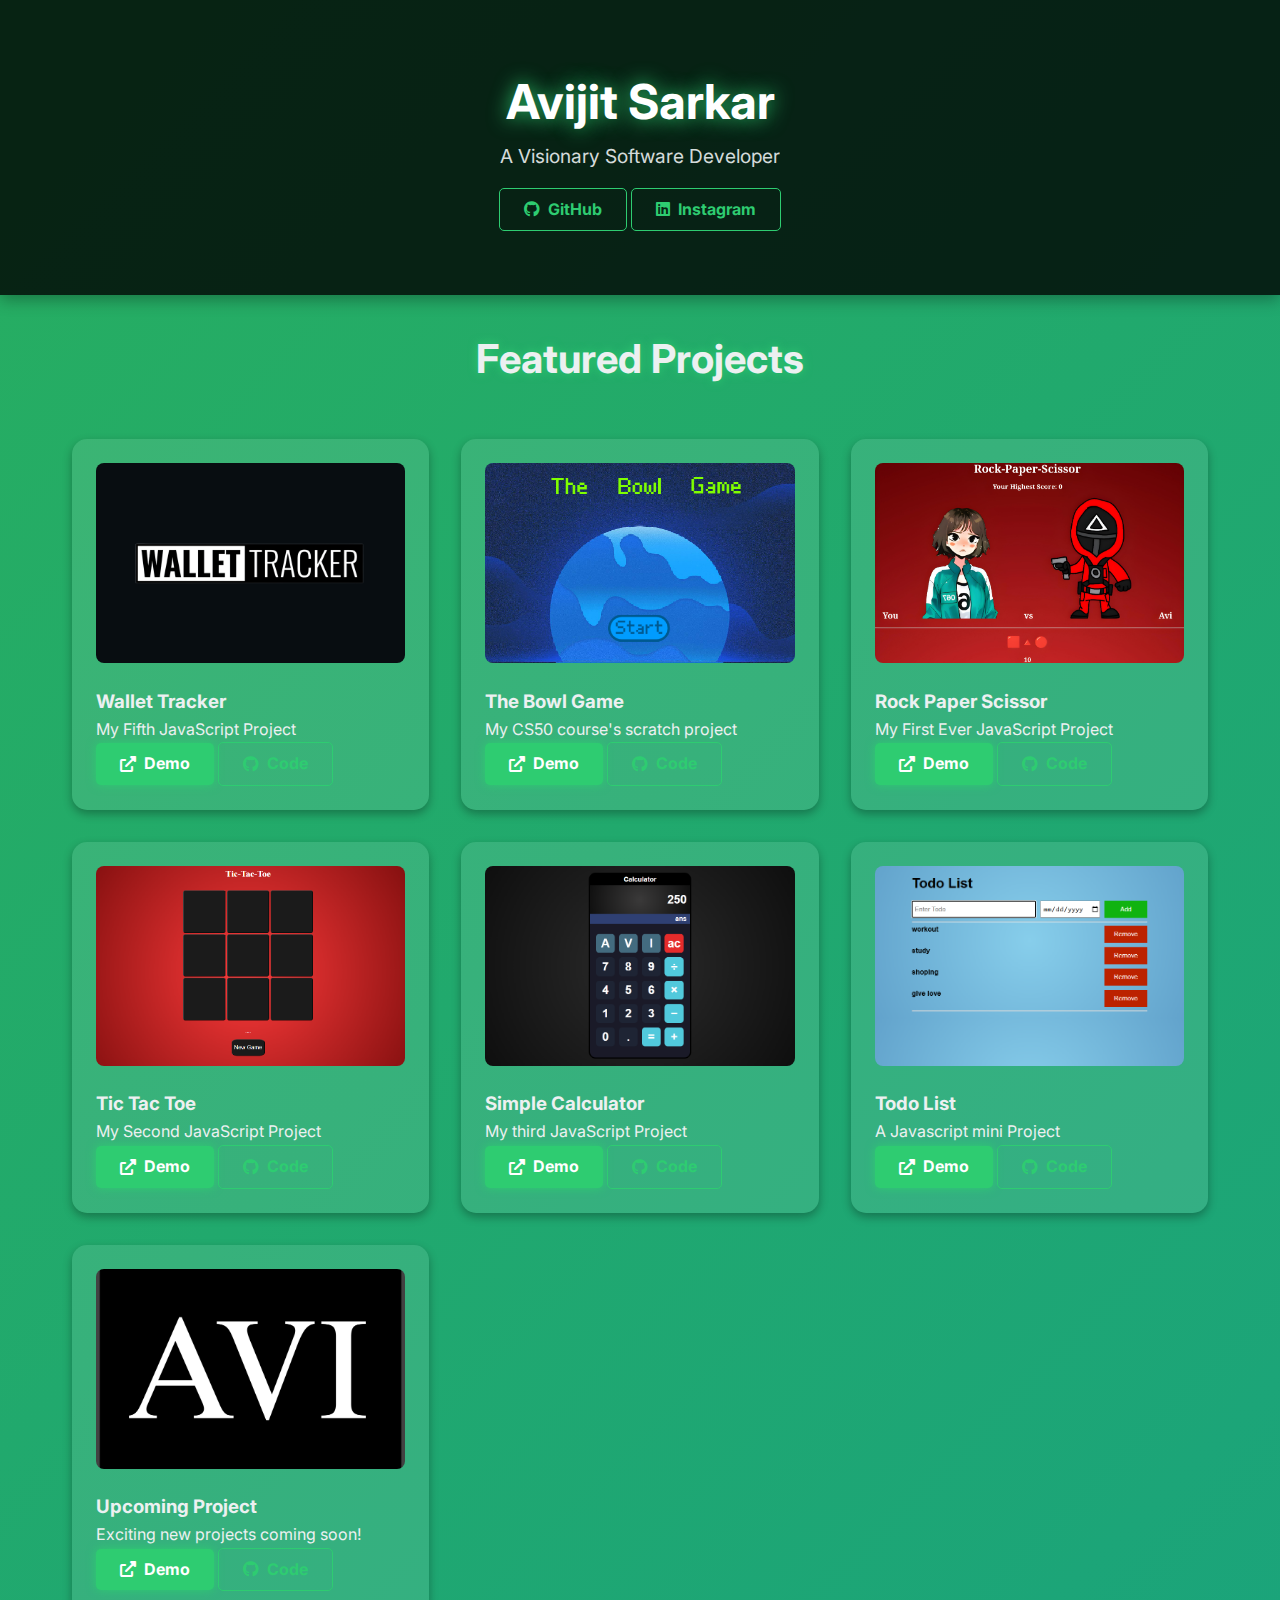
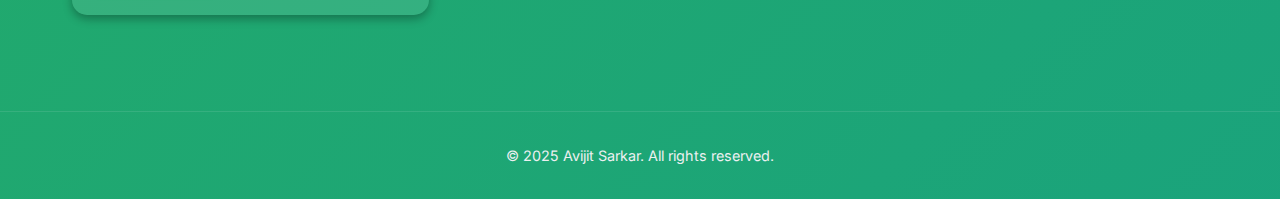
<file: index.html>
<!DOCTYPE html>
<html lang="en">
<head>
<meta charset="UTF-8">
<meta name="viewport" content="width=device-width, initial-scale=1.0">
<title>Avijit Sarkar | Portfolio</title>
<link rel="stylesheet"
href="https://cdnjs.cloudflare.com/ajax/libs/font-awesome/6.0.0/css/all.min.css">
<link
href="https://fonts.googleapis.com/css2?family=Inter:wght@300;400;500;600;700&display=s
wap" rel="stylesheet">
<style>
/* Color Variables */
:root {
--primary-color: #2ecc71;
--secondary-color: #27ae60;
--dark-bg: #111;
--light-text: #ecf0f1;
--card-bg: rgba(255, 255, 255, 0.1);
}
* {
margin: 0;
padding: 0;
box-sizing: border-box;
font-family: 'Inter', sans-serif;
}
/* 🔥 Animated Background */
body {
background: linear-gradient(-45deg, #2c3e50, #34495e, #16a085, #27ae60);
background-size: 400% 400%;
animation: gradientBG 8s ease infinite;
color: var(--light-text);
line-height: 1.6;
overflow-x: hidden;
}
@keyframes gradientBG {
0% { background-position: 0% 50%; }
50% { background-position: 100% 50%; }
100% { background-position: 0% 50%; }
}
.container {
max-width: 1200px;
margin: 0 auto;
padding: 2rem;
}
/* 🔥 Header with Glow Effect */
header {
text-align: center;
padding: 4rem 0;
background: rgba(0, 0, 0, 0.8);
box-shadow: 0 5px 15px rgba(0, 0, 0, 0.3);
}
.header-content h1 {
font-size: 3rem;
color: #fff;
text-shadow: 0px 0px 20px var(--primary-color);
}
.header-content p {
font-size: 1.2rem;
opacity: 0.9;
}
/* 🔥 Animated Project Cards */
.projects-grid {
display: grid;
grid-template-columns: repeat(auto-fit, minmax(300px, 1fr));
gap: 2rem;
margin-top: 3rem;
}
.project-card {
background: var(--card-bg);
border-radius: 15px;
padding: 1.5rem;
transition: transform 0.4s ease, box-shadow 0.3s ease;
position: relative;
overflow: hidden;
box-shadow: 0px 4px 10px rgba(0, 0, 0, 0.3);
}
.project-card:hover {
transform: scale(1.05);
box-shadow: 0px 10px 30px rgba(0, 255, 100, 0.5);
}
/* 🔥 Project Image */
.project-image {
width: 100%;
height: 200px;
object-fit: cover;
border-radius: 8px;
margin-bottom: 1rem;
transition: transform 0.3s ease;
}
.project-card:hover .project-image {
transform: scale(1.1);
}
/* 🔥 Buttons with Neon Glow */
.btn {
padding: 0.5rem 1.5rem;
border-radius: 5px;
text-decoration: none;
display: inline-flex;
align-items: center;
gap: 0.5rem;
transition: all 0.3s ease-in-out;
font-weight: bold;
}
.btn-primary {
background: var(--primary-color);
color: white;
box-shadow: 0 0 10px var(--primary-color);
}
.btn-primary:hover {
background: var(--secondary-color);
box-shadow: 0 0 20px var(--secondary-color);
}
.btn-ghost {
border: 1px solid var(--primary-color);
color: var(--primary-color);
}
.btn-ghost:hover {
background: var(--primary-color);
color: white;
}
/* 🔥 Footer */
footer {
text-align: center;
padding: 2rem;
margin-top: 4rem;
border-top: 1px solid rgba(255, 255, 255, 0.1);
font-size: 0.9rem;
}
</style>
</head>
<body>
<header>
<div class="header-content">
<h1>Avijit Sarkar</h1>
<p>A Visionary Software Developer</p>
<div class="social-links" style="margin-top: 1rem;">
<a href="https://github.com/AnoySarkar" class="btn btn-ghost"><i class="fab fa-github"></i> GitHub</a>
<a href="https://www.instagram.com/avijit.sarkar__/" class="btn btn-ghost"><i class="fab fa-linkedin"></i> Instagram</a>
</div>
</div>
</header>
<div class="container">
<h2 style="text-align: center; font-size: 2.5rem; text-shadow: 0 0 10px
var(--primary-color);">Featured Projects</h2>
<div class="projects-grid" id="projects-container">
<!-- Projects will be injected here by JavaScript -->
</div>
</div>
<footer>
<p>&copy; 2025 Avijit Sarkar. All rights reserved.</p>
</footer>
<script>
// Project data - simply add new projects here
const projects = [


{
title: "Wallet Tracker",
description: "My Fifth JavaScript Project",
image: "expense3.jpg",
tags: ["HTML", "CSS", "JavaScript"],
demo: "walletTracker.html",
code: "#"
},

{
title: "The Bowl Game",
description: "My CS50 course's scratch project",
image: "tbg_ss.png",
tags: ["Scratch"],
demo: "https://scratch.mit.edu/projects/798036340/",
code: "https://scratch.mit.edu/projects/798036340/editor/"
},
{
title: "Rock Paper Scissor",
description: "My First Ever JavaScript Project",
image: "RPS.jpg",
tags: ["HTML", "CSS", "JavaScript"],
demo: "rps_squidgame.html",
code: "https://github.com/AnoySarkar/AnoyProjects/blob/main/RockPaperScissor.html"
},
  
{
title: "Tic Tac Toe",
description: "My Second JavaScript Project",
image: "rps.png",
tags: ["HTML", "CSS", "JavaScript"],
demo: "ttt.html",
code: "https://github.com/AnoySarkar/AnoyProjects/blob/main/ttt.html"
},
{
title: "Simple Calculator",
description: "My third JavaScript Project",
image: "calculator.png",
tags: ["HTML", "CSS", "JavaScript"],
demo: "calculator.html",
code: "#"
},

{
title: "Todo List",
description: "A Javascript mini Project",
image: "todo2.png",
tags: ["HTML", "CSS", "JavaScript"],
demo: "11-todoList.html",
code: "#"
},
{
title: "Upcoming Project",
description: "Exciting new projects coming soon!",
image: "avi.jpg",
tags: ["Coming Soon"],
demo: "#",
code: "#"
}
];
// Generate project cards dynamically
const projectsContainer = document.getElementById('projects-container');
projects.forEach(project => {
const projectCard = document.createElement('div');
projectCard.className = 'project-card';
projectCard.innerHTML = `
<img src="${project.image}" alt="${project.title}" class="project-image">
<h3>${project.title}</h3>
<p>${project.description}</p>
<div class="project-links">
<a href="${project.demo}" class="btn btn-primary" target="_blank"><i class="fas
fa-external-link-alt"></i> Demo</a>
<a href="${project.code}" class="btn btn-ghost" target="_blank"><i class="fab
fa-github"></i> Code</a>
</div>
`;
projectsContainer.appendChild(projectCard);
});
</script>
</body>
</html>
</file>
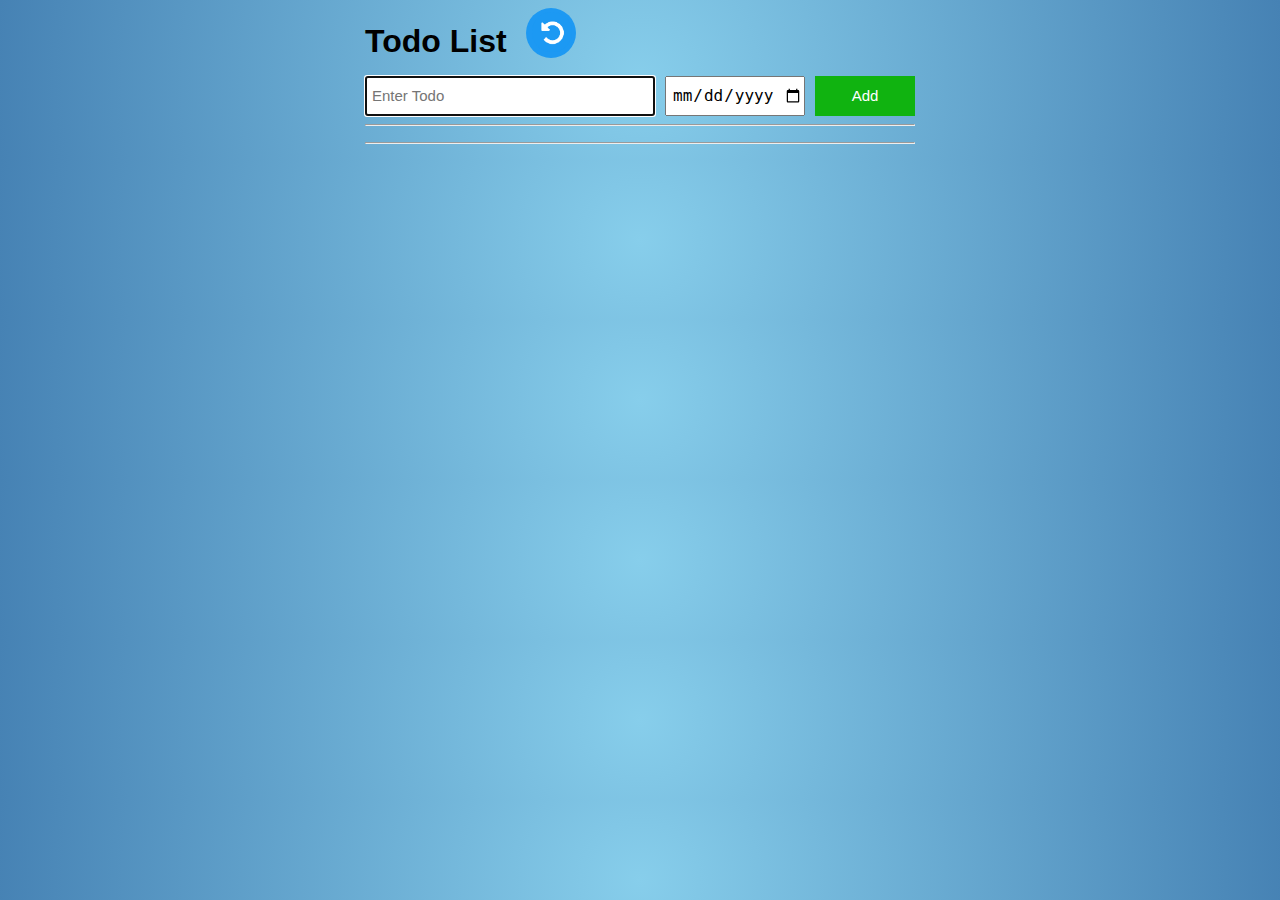
<file: 11-todoList.html>
<!DOCTYPE html>
<html lang="en">
<head>
  <meta charset="UTF-8">
  <meta name="viewport" content="width=device-width, initial-scale=1.0">
  <title>Todo List by Avii</title>

  <link rel="stylesheet" href="11-todoList.css">

</head>

<body>

<div class="container">

  <h1 class="title">Todo List</h1>

  <button class="reset"><img height="40px" src="reset.png" alt="" onclick="
    todoList = [];
    localStorage.setItem('todoList', JSON.stringify(todoList));
    renderTodo();
  "></button>

  <p></p>

  <div class="heading">

  <input class="js-input input" placeholder="Enter Todo" autofocus type="text">
  <input type="date" name="" class="js-input-date input-date">
  <button class="js-add-btn add-btn" onclick="
    addTodo();
  ">Add</button>
  </div>

  <hr>

  <div class="js-show show"></div>

  <hr>

  <script src="11-todoList.js"></script>

</div>

</body>
</html>
</file>
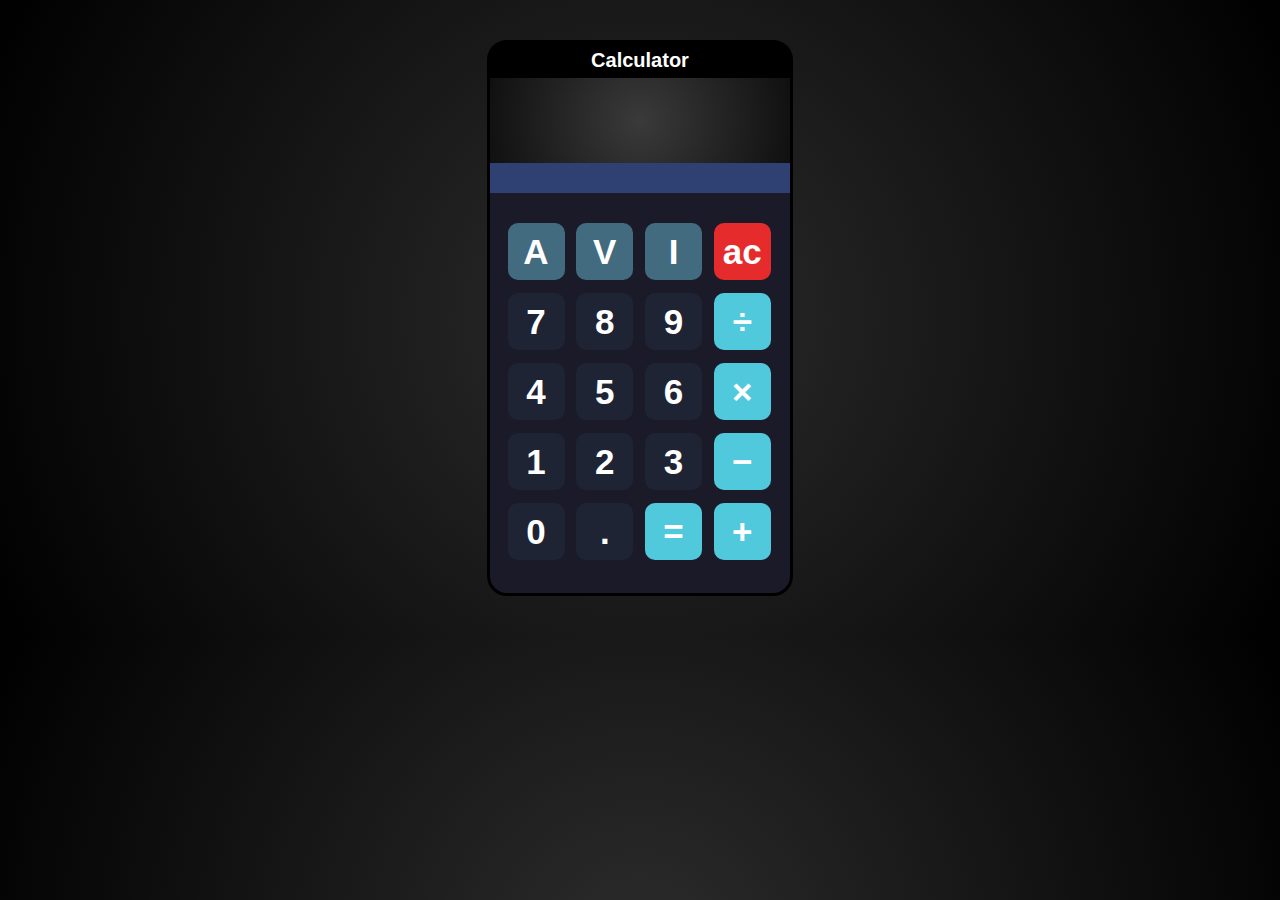
<file: calculator.html>
<!DOCTYPE html>
<html lang="en">
<head>
  <link rel="stylesheet" href="calculator.css">
  <meta charset="UTF-8">
  <meta name="viewport" content="width=device-width, initial-scale=1.0">
  <title>Calculator by Avii</title>
</head>


<body>
  <p></p>

  <div class="body"> 
    <div class="heading">
      <h1>Calculator</h1>
    </div>
    <div class="top"></div>
    <div class="show" ></div>
    <div class="bottom">
      <div class="buttons">

      <button class="extra-buttons3" onclick="
        document.querySelector('.top')
          .innerText = 'take love!'
        ">A</button>

      <button class="extra-buttons3"  onclick="
      document.querySelector('.top')
        .innerText = 'take more love!'
      ">V</button>

      <button class="extra-buttons3"  onclick="
      document.querySelector('.top')
        .innerText = 'take love 3000!'
      ">I</button>
      
      <button class="extra-buttons1" onclick="
        cal('ac');
      ">ac</button>

      <button onclick="
      cal('7');
      ">7</button>
      
      <button onclick="
      cal('8');
      ">8</button>
      
      <button  onclick="
      cal('9');
      ">9</button>

      <button class="special-buttons"  onclick="
      cal('/');
      ">&#xf7;</button>
      
      <button onclick="
      cal('4');
      ">4</button>

      <button onclick="
      cal('5');
      ">5</button>
      <button  onclick="
      cal('6');
      ">6</button>
      
      <button class="special-buttons" onclick="
      cal('*');
      ">&#xd7;</button>
      
      <button onclick="
      cal('1');
      ">1</button>
      
      <button  onclick="
      cal('2');
      ">2</button>

      <button onclick="
      cal('3');
      ">3</button>

      <button class="special-buttons" onclick="
      cal('-');
      ">&#x2212;</button>
      
      <button onclick="
      cal('0');
      ">0</button>

      <button  onclick="
      cal('.');
      ">.</button>

      <button class="special-buttons"  onclick="
      cal('=');
      ">=</button>

      <button class="special-buttons"  onclick="
      cal('+');
      ">+</button>
    </div>

    </div>

  </div>  


<script src="calculator.js"></script>
<p></p>
</body>

</html>
</file>
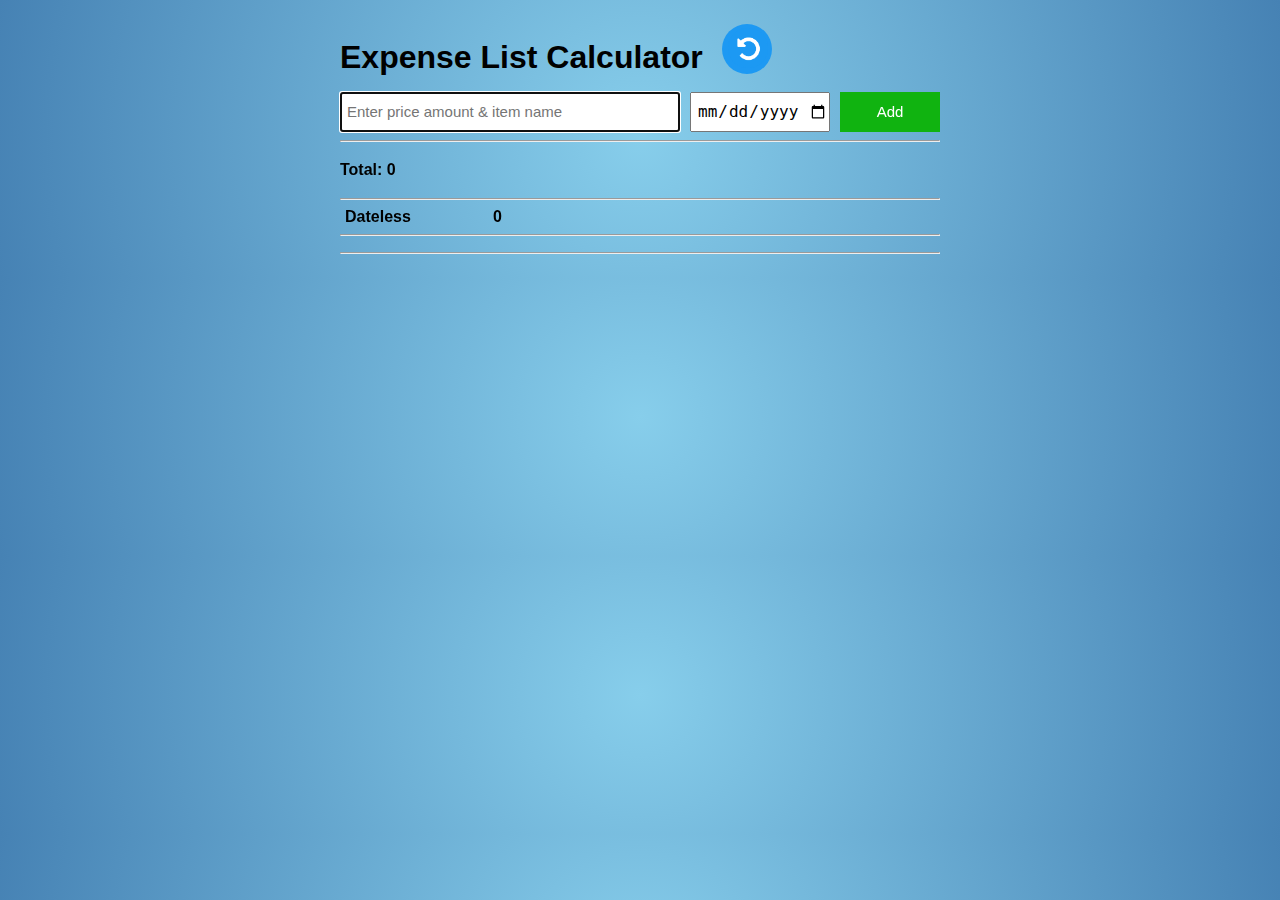
<file: ExpenseList.html>
<!DOCTYPE html>
<html lang="en">
<head>
  <meta charset="UTF-8">
  <meta name="viewport" content="width=device-width, initial-scale=1.0">
  <title>Expense List Calculator by Avii</title>

  <link rel="stylesheet" href="ExpenseList.css">

</head>

<body>

<div class="container">
  <p></p>

  <h1 class="title">Expense List Calculator</h1>
  
  <button class="reset"><img height="40px" src="reset.png" alt="" onclick="
    expList = [];
    dateExp = [{
          dateE: '',
          exp: 0,
        }];
    localStorage.setItem('expList', JSON.stringify(expList));
    localStorage.setItem('dateExp', JSON.stringify(dateExp));

    renderTodo();
    renderDateExp();
  "></button>
  
    <p></p>

  <div class="heading">

  <input class="js-input input" placeholder="Enter price amount & item name" autofocus type="text">

  <input type="date" name="" placeholder="Enter Date" class="js-input-date input-date">

  <button class="js-add-btn add-btn" onclick="
    addTodo();
  ">Add</button>
  </div>

  <hr>
  <div class="total"></div>
  <hr>
  <div class="exp">

  </div>

  <hr>

  <div class="js-show show"></div>

  <hr>

  <script src="ExpenseList.js"></script>

  <p></p>


</div>
  
</body>
</html>
</file>
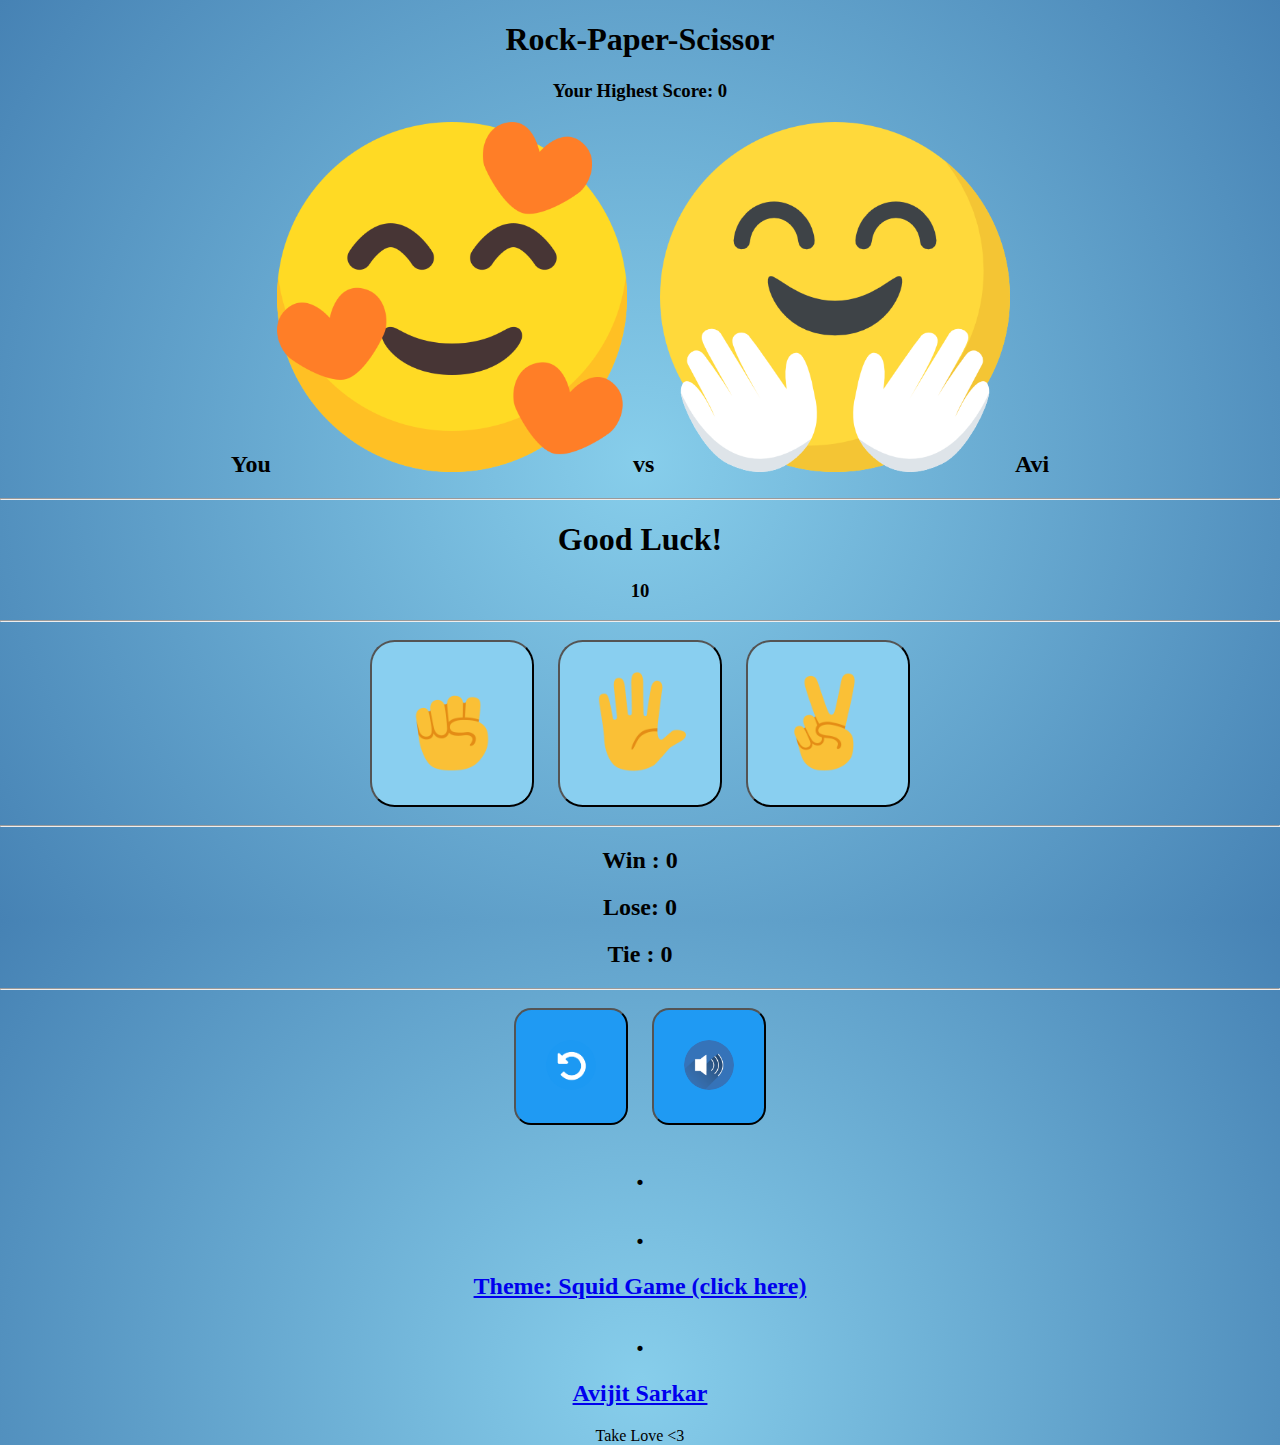
<file: RockPaperScissor.html>
<!DOCTYPE html>

<html lang="en">

  <head>

    <h1>Rock-Paper-Scissor</h1>

    <meta charset="UTF-8">
    <meta name="viewpont"
    content="width=device-width,initial-scale=1.0">

      <style>
        
        body{
        text-align: center;
        background: radial-gradient(circle, #87CEEB, #4682B4);
    height: 100vh;
    margin: 0;

        }
           
        .moveIcon {
          height: 100px;
        }
        .setIcon {
          height: 50px;
          width: 50px;
          border-radius: 50%;
        }
        button{
          background-color: rgb(137, 207, 240);
          border-radius: 5px; 
          padding: 30px 30px;
          margin: 10px;
          transition: background 2 ease-in-out;
          border-radius: 15%;


        }
        button:hover{
          cursor: pointer;
          background: #006aff;
          transform: scale(1.1);
        }
        .resetButton{
          background-color: rgb(31, 154, 243);
        }



          
      </style>

      <title>Rock Paper Scissors by Avii</title>
      <h3> Your Highest Score: <span id="high-score">0</span></h3>

  </head>

  <body>

    <h2>
      You
      <img id="player" src="hearts.png" alt="cart" height="350px"> 
      vs
      <img id="com" src="happy.png" alt="cart" height="350px">
      Avi
    </h2>

    <hr>
      <h1> 
        <span id="result1">Good Luck!</span>
      </h1>
        <h3 id="round" >10</h3>
      <hr>

    <button onclick="
        playerMove = 'Rock';
        comMove = pickRandom();
        winner(playerMove,comMove);
      
        if (sound === 2){
            sound = 0;
            backSound.loop = true;
            backSound.play();
        }

    ">
    <img src="rock-emoji.png" class="moveIcon"> </button>

    <button onclick="
        playerMove = 'Paper'
        comMove = pickRandom();
        winner(playerMove,comMove);
      
        if (sound === 2){
            sound = 0;
            backSound.loop = true;
            backSound.play();
              }
    ">
    <img src="paper-emoji.png" class="moveIcon"> </button>
    
    <button onclick="
        playerMove = 'Scissor'
        comMove = pickRandom();
        winner(playerMove,comMove);

        if (sound === 2){
            sound = 0;
            backSound.loop = true;
            backSound.play();
              }
    ">
    <img src="scissors-emoji.png" class="moveIcon"> 
    </button>


      <script>

      let higest = 0;
      let backSound = new Audio("back.mp3");
      let restartSound = new Audio("restart.wav");
      let sound = 2;

      let comMove;
      let round = 10;
      let playerMove;
      let score = {
        Win: 0,
        Lose: 0,
        Tie: 0
      }
       


        function pickRandom()
        {
          const temp = Math.random();
          let comMove = '';

          if (temp > 0 && temp < 1/3) {
            comMove = 'Rock';
          }
          else if (temp > 1/3 && temp < 2/3) {
            comMove = 'Paper';
          }
          else if (temp > 2/3 && temp < 1) {
            comMove = 'Scissor';
          }

          return (comMove)
        }

        function winner(plyMove,comMove)
        {
          let result ='';
          let imgg = document.getElementById("player");
          let img2 = document.getElementById("com");

          let winSound = new Audio("Win.wav");
          let loseSound = new Audio("Lose.wav");
          let tieSound = new Audio("Draw.wav");
          let endSound = new Audio("End.wav");

          
          // Retrieve highest score from local storage or set to 0 if not available
          let highestScore = localStorage.getItem("highestScore") || 0;
          document.getElementById("high-score").innerText = highestScore;

          if(plyMove==='Rock'){
            imgg.src="rock-emoji.png";
          }
          else if(plyMove==='Paper'){
            imgg.src="paper-emoji.png";
          }
          else if(plyMove==='Scissor'){
            imgg.src="scissors-emoji.png";
          }

          if(comMove==='Rock'){
            img2.src="rock-emoji.png";
          }
          else if(comMove==='Paper'){
            img2.src="paper-emoji.png";
          }
          else if(comMove==='Scissor'){
            img2.src="scissors-emoji.png";
          }


          if (comMove === 'Rock') {
            if (plyMove === 'Rock') {
              result = 'Tie!'
              score.Tie++;

            }
            if (plyMove === 'Paper') {
              result = 'You Win!'
              score.Win++;
            }
            if (plyMove === 'Scissor') {
              result = 'You Lose!'
              score.Lose++;
            }
          }

          else if (comMove === 'Paper') {
            if (plyMove === 'Rock') {
              result = 'You Lose!'
              score.Lose++;
            }
            if (plyMove === 'Paper') {
              result = 'Tie!'
              score.Tie++;
            }
            if (plyMove === 'Scissor') {
              result = 'You Win!'
              score.Win++;
            }
          }

          else if (comMove === 'Scissor') {
            if (plyMove === 'Rock') {
              result = 'You Win!'
              score.Win++;
            }
            if (plyMove === 'Paper') {
              result = 'You Lose!'
              score.Lose++;
            }
            if (plyMove === 'Scissor') {
              result = 'Tie!'
              score.Tie++;
            }
          }

          if (result === 'You Win!') {
              winSound.play();
            }
            else if (result === 'You Lose!') {
              loseSound.play();
            }
            else if (result === 'Tie!') {
              tieSound.play();
            }

          document.getElementById("result1").textContent=result;
          document.getElementById("win").textContent=score.Win;
          document.getElementById("lose").textContent=score.Lose;
          document.getElementById("tie").textContent=score.Tie;


          if(round === 1) {
            document.getElementById("result1").textContent=score.Win;
            imgg.src="hearts.png";
            img2.src="happy.png";

            endSound.play();
            
          updateScore(score.Win);

            score.Win = 0;
            score.Lose = 0;
            score.Tie = 0;
            round=10;
              document.getElementById("round")
              .innerHTML=round;


          }
          else if (round===0) {
            document.getElementById("round")
            .innerHTML=round;

            
          }
          else {
          round--;
            document.getElementById("round")
            .innerHTML=round;
          }


            // Function to update score
            function updateScore(currentScore) {
                if (currentScore > highestScore) {
                    highestScore = currentScore;
                    localStorage.setItem("highestScore", highestScore);
                    document.getElementById("high-score").innerText = highestScore;
                }
            }


            
        }



        let imgg = document.getElementById("player");
        let img2 = document.getElementById("com");

     </script>

        <hr>
        <h2 class="winscore">
              
          Win : <span id="win">0</span> 
        </h2>

        <h2 class="losescore">
          Lose: <span id="lose">0</span> 
        </h2>

        <h2 class="tiescore">
          Tie : <span id="tie">0</span>  
        </h2>
        <hr>

        <button class="resetButton" onclick="
        score.Win = 0;
        score.Lose = 0;
        score.Tie = 0;
        round = 10;
        document.getElementById('round')
          .innerHTML=round;
        restartSound.play();

        document.getElementById('result1').textContent='Good Luck!';
          imgg.src='hearts.png';
          img2.src='happy.png';
        
        document.getElementById('win').textContent=score.Win;
          document.getElementById('lose').textContent=score.Lose;
          document.getElementById('tie').textContent=score.Tie;
        ">
        <img src="reset.png" class="setIcon"></button>


        <button class="resetButton" onclick="
        console.log(sound);
          if (sound === 0) {
            sound = 1;
            backSound.pause();
           
          }
          else {
            sound = 0;
            backSound.loop = true;
            backSound.play();
          }
        "><img src="sound.png" alt="sound" class="setIcon"></button>

          <h1> . </h1>
          <h1> . </h1>


            <a href="rps_squidgame.html"><h2>Theme: Squid Game (click here)</h2></a>
            <h1> . </h1>
          <a href="index.html"><h2>Avijit Sarkar</h2></a>
          <p>Take Love <3</p>

  </body>

</html>
</file>
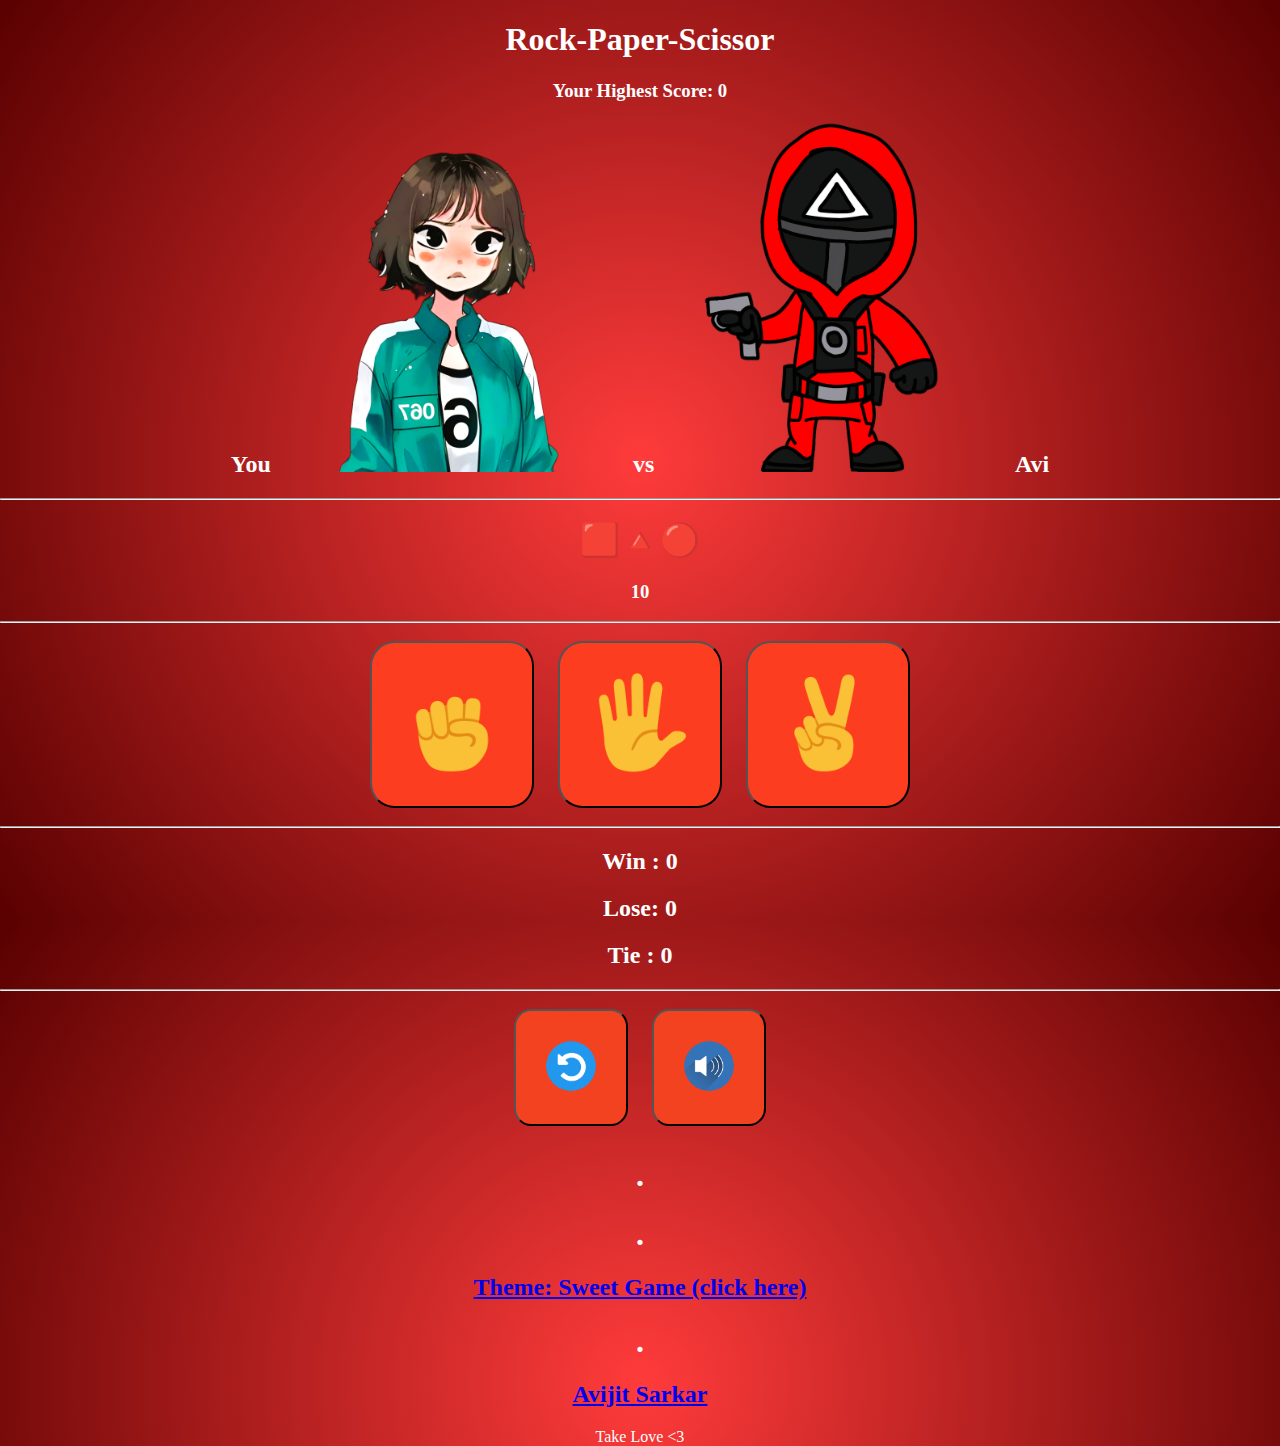
<file: rps_squidgame.html>
<!DOCTYPE html>

<html lang="en">

  <head>

    <h1>Rock-Paper-Scissor</h1>

    <meta charset="UTF-8">
    <meta name="viewpont"
    content="width=device-width,initial-scale=1.0">

      <style>
        
        body{
        text-align: center;
        color: white;
        background: radial-gradient(circle, #FF3B3B, #590000);
        height: 100vh;
        margin: 0;
        

        }
           
        .moveIcon {
          height: 100px;
          transition: background 0.3s ease, transform 0.3s ease-in-out;

        }
        .setIcon {
          height: 50px;
          width: 50px;
          border-radius: 50%;
        }
        button{
          background-color: rgb(253, 61, 31);
          border-radius: 5px; 
          padding: 30px 30px;
          margin: 10px;
          border-radius: 15%;
        }
        button:hover{
          cursor: pointer;
          background: #f61717;
          transform: scale(1.1);

        }
        .resetButton{
          background-color: rgb(243, 66, 31);
        }



          
      </style>

      <title>Rock Paper Scissors by Avii</title>
      <h3>Your Highest Score: <span id="high-score">0</span></h3>

  </head>

  <body>

    <h2>
      You
      <img id="player" src="player.png" alt="cart" height="350px"> 
      vs
      <img id="com" src="crew.png" alt="cart" height="350px">
      Avi
    </h2>

    <hr>
      <h1> 
        <span id="result1">🟥🔺🔴</span>
      </h1>
        <h3 id="round" >10</h3>
      <hr>

    <button onclick="
        playerMove = 'Rock';
        comMove = pickRandom();
        winner(playerMove,comMove);
      
        if (sound === 2){
            sound = 0;
            backSound.loop = true;
            backSound.play();
        }

    ">
    <img src="rock-emoji.png" class="moveIcon"> </button>

    <button onclick="
        playerMove = 'Paper'
        comMove = pickRandom();
        winner(playerMove,comMove);
      
        if (sound === 2){
            sound = 0;
            backSound.loop = true;
            backSound.play();
              }
    ">
    <img src="paper-emoji.png" class="moveIcon"> </button>
    
    <button onclick="
        playerMove = 'Scissor'
        comMove = pickRandom();
        winner(playerMove,comMove);

        if (sound === 2){
            sound = 0;
            backSound.loop = true;
            backSound.play();
              }
    ">
    <img src="scissors-emoji.png" class="moveIcon"> 
    </button>


      <script>

      let higest = 0;
      let backSound = new Audio("sqgm.mp3");
      let restartSound = new Audio("restart.wav");
      let sound = 2;

      let comMove;
      let round = 10;
      let playerMove;
      let score = {
        Win: 0,
        Lose: 0,
        Tie: 0
      }
       


        function pickRandom()
        {
          const temp = Math.random();
          let comMove = '';

          if (temp > 0 && temp < 1/3) {
            comMove = 'Rock';
          }
          else if (temp > 1/3 && temp < 2/3) {
            comMove = 'Paper';
          }
          else if (temp > 2/3 && temp < 1) {
            comMove = 'Scissor';
          }

          return (comMove)
        }

        function winner(plyMove,comMove)
        {
          let result ='';
          let imgg = document.getElementById("player");
          let img2 = document.getElementById("com");

          let winSound = new Audio("Win.wav");
          let loseSound = new Audio("gun.mp3");
          let tieSound = new Audio("Draw.wav");
          let endSound = new Audio("End.wav");

          
          // Retrieve highest score from local storage or set to 0 if not available
          let highestScore1 = localStorage.getItem("highestScore1") || 0;
          document.getElementById("high-score").innerText = highestScore1;


          if(plyMove==='Rock'){
            imgg.src="rock-emoji.png";
          }
          else if(plyMove==='Paper'){
            imgg.src="paper-emoji.png";
          }
          else if(plyMove==='Scissor'){
            imgg.src="scissors-emoji.png";
          }

          if(comMove==='Rock'){
            img2.src="rock-emoji.png";
          }
          else if(comMove==='Paper'){
            img2.src="paper-emoji.png";
          }
          else if(comMove==='Scissor'){
            img2.src="scissors-emoji.png";
          }


          if (comMove === 'Rock') {
            if (plyMove === 'Rock') {
              result = 'Tie!'
              score.Tie++;

            }
            if (plyMove === 'Paper') {
              result = 'You Lived!'
              score.Win++;
            }
            if (plyMove === 'Scissor') {
              result = 'You Dead!'
              score.Lose++;
            }
          }

          else if (comMove === 'Paper') {
            if (plyMove === 'Rock') {
              result = 'You Dead!'
              score.Lose++;
            }
            if (plyMove === 'Paper') {
              result = 'Tie!'
              score.Tie++;
            }
            if (plyMove === 'Scissor') {
              result = 'You Lived!'
              score.Win++;
            }
          }

          else if (comMove === 'Scissor') {
            if (plyMove === 'Rock') {
              result = 'You Lived!'
              score.Win++;
            }
            if (plyMove === 'Paper') {
              result = 'You Dead!'
              score.Lose++;
            }
            if (plyMove === 'Scissor') {
              result = 'Tie!'
              score.Tie++;
            }
          }

          if (result === 'You Lived!') {
              winSound.play();
            }
            else if (result === 'You Dead!') {
              loseSound.play();
            }
            else if (result === 'Tie!') {
              tieSound.play();
            }

          document.getElementById("result1").textContent=result;
          document.getElementById("win").textContent=score.Win;
          document.getElementById("lose").textContent=score.Lose;
          document.getElementById("tie").textContent=score.Tie;

          if(round === 1) {
            document.getElementById("result1").textContent=score.Win;
            imgg.src="player.png";
            img2.src="crew.png";

            endSound.play();
            updateScore(score.Win);

            
            score.Win = 0;
            score.Lose = 0;
            score.Tie = 0;
            round=10;
              document.getElementById("round")
              .innerHTML=round;
          }
          else if (round===0) {
            document.getElementById("round")
            .innerHTML=round;

            
          }
          else {
          round--;
            document.getElementById("round")
            .innerHTML=round;
          }

          
            // Function to update score
            function updateScore(currentScore) {
                if (currentScore > highestScore1) {
                    highestScore1 = currentScore;
                    localStorage.setItem("highestScore1", highestScore1);
                    document.getElementById("high-score").innerText = highestScore1;
                }
            }

            
        }



        let imgg = document.getElementById("player");
        let img2 = document.getElementById("com");

     </script>

        <hr>
        <h2 class="winscore">
              
          Win : <span id="win">0</span> 
        </h2>

        <h2 class="losescore">
          Lose: <span id="lose">0</span> 
        </h2>

        <h2 class="tiescore">
          Tie : <span id="tie">0</span>  
        </h2>
        <hr>

        <button class="resetButton" onclick="
        score.Win = 0;
        score.Lose = 0;
        score.Tie = 0;
        round = 10;
        document.getElementById('round')
          .innerHTML=round;
        restartSound.play();

        document.getElementById('result1').textContent='🟥🔺🔴';
          imgg.src='player.png';
          img2.src='crew.png';
        
        document.getElementById('win').textContent=score.Win;
          document.getElementById('lose').textContent=score.Lose;
          document.getElementById('tie').textContent=score.Tie;
        ">
        <img src="reset.png" class="setIcon"></button>


        <button class="resetButton" onclick="
        console.log(sound);
          if (sound === 0) {
            sound = 1;
            backSound.pause();
           
          }
          else {
            sound = 0;
            backSound.loop = true;
            backSound.play();
          }
        "><img src="sound.png" alt="sound" class="setIcon"></button>

    
          <h1> . </h1>
          <h1> . </h1>


            <a href="RockPaperScissor.html"><h2>Theme: Sweet Game (click here)</h2></a>
            <h1> . </h1>
          <a href="index.html"><h2>Avijit Sarkar</h2></a>
          <p>Take Love <3</p>

  </body>

</html>
</file>
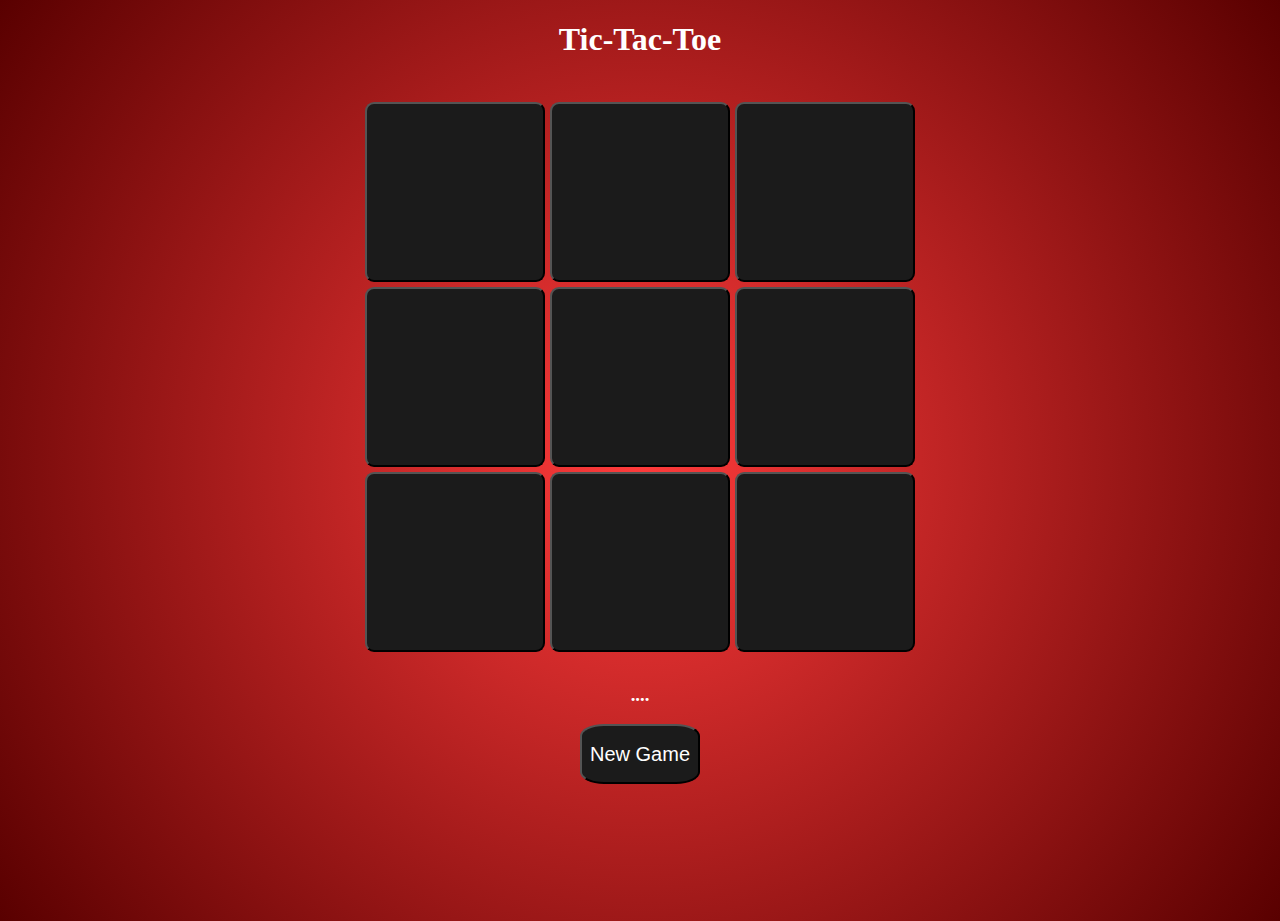
<file: ttt.html>
<!DOCTYPE html>
<html lang="en">
<head>
  <meta charset="UTF-8">
  <meta name="viewport" content="width=device-width, initial-scale=1.0">
  <title>Tic-Tac-Toe by Avii</title>

  <link rel="stylesheet" href="style.css">

</head>


<body>

  <p></p>
  <h1>Tic-Tac-Toe</h1>
  <p></p>

  <main>

    <div class="container">
    
      <div class="game">

        <button class="box"></button>
        <button class="box"></button>
        <button class="box"></button>
        <button class="box"></button>
        <button class="box"></button>
        <button class="box"></button>
        <button class="box"></button>
        <button class="box"></button>
        <button class="box"></button>


      </div>
    </div>
  </main>

  <script src="app.js"></script>
  <h3 class="winner">....</h3>
  <button class="restart" onclick="
    reset();
  ">New Game</button>
 


</body>
</html>
</file>
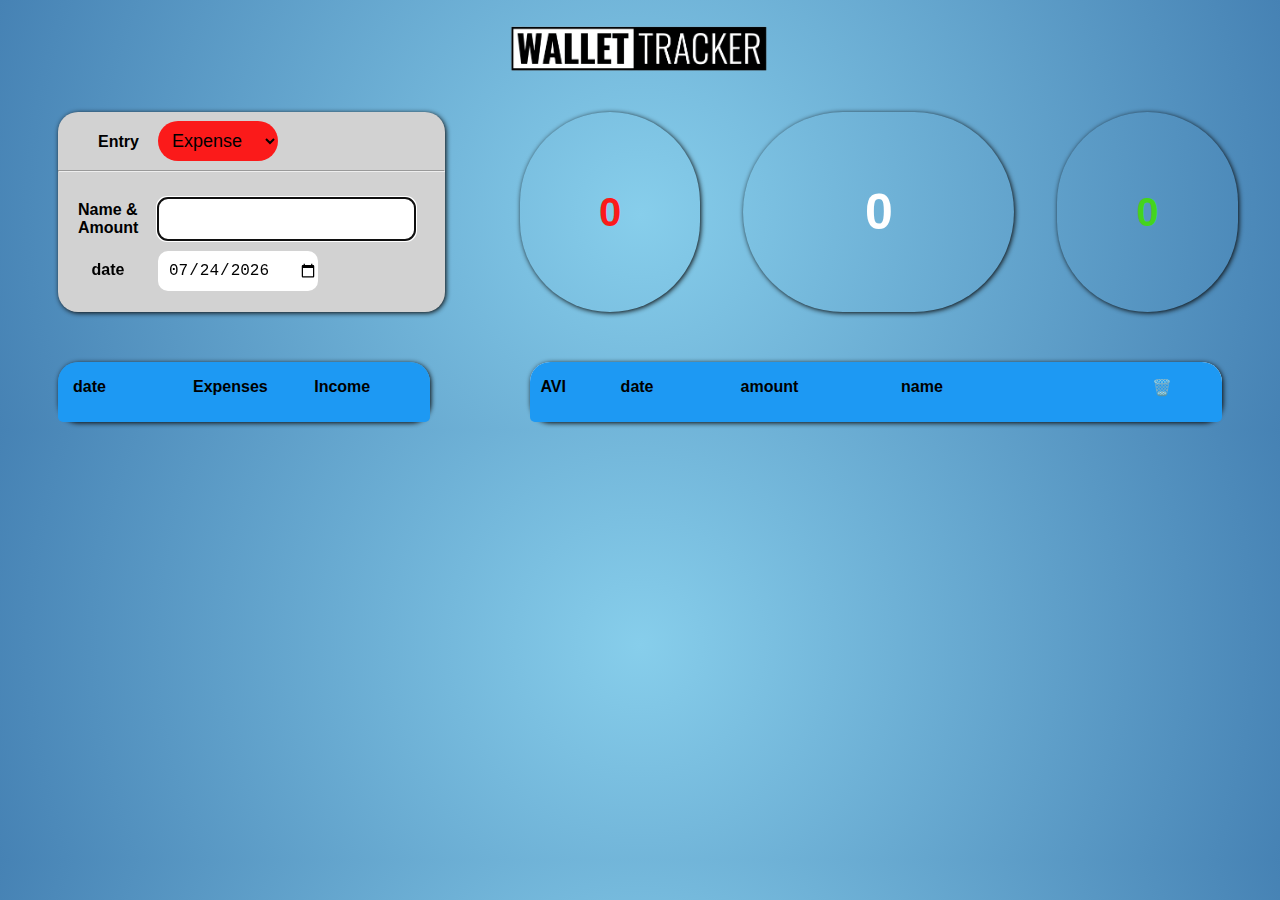
<file: walletTracker.html>
<!DOCTYPE html>
<html lang="en">

<head>
  <meta charset="UTF-8">
  <meta name="viewport" content="width=device-width, initial-scale=1.0">

  <title>Wallet Tracker by Avii</title>
  <link rel="stylesheet" href="walletTracker.css">
</head>


<body>
  
  <div id="heading">
  <h1 id="wallet-tracker"><img height="80px" src="wt.png" alt="logo" onclick="
  
    sound.play();
    expList = [];
    dateExp = [];
        document.querySelector('#expense').innerText = 0;
        document.querySelector('#total').innerText = 0;
        document.querySelector('#onhand').innerText = 0;


    localStorage.setItem('expList', JSON.stringify(expList));
    localStorage.setItem('dateExp', JSON.stringify(dateExp));

    renderTodo();
    renderDateExp();
  ">
  
  
  </h1>
  </div>
<p></p>
    <div id="top-container">
      <div id="balance">
        <div id="type-container">

            <h4 id="entry-type">Entry</h4>
            <select name="type" id="type" onchange="typeBack();">
              <option value="exp">Expense</option>
              <option value="inc">Income</option>
            </select>
        </div>
          <hr>
        <div id="name-container">

          <h4 id="text">Name & Amount</h4>
            <input type="text" name="" id="inputName" autofocus=" Enter Name and Amount">
        </div>
        
        <div id="date-container">
          <h4 id="date-name">date</h4>
            <input type="date" name="" id="inputDate">
        </div>
      </div>

      <div id="totalTop">
        <div id="add-new1">
          <h1 id="expense">0</h1>
        </div>

        <div id="add-new3">
          <h1 id="onhand">0</h1>
        </div>

        <div id="add-new2">
          <h1 id="total">0</h1>
        </div>
      </div>
    </div>

    <div id="bottom-container">
      <div id="date-total">
        <div id="date-head">
          <div id="date-dh">date</div>
          <div id="expense-dh">Expenses</div>
          <div id="income-dh">Income</div>
        </div>

        <div id="date-body"></div>
        <div id="date-feet"></div>
      </div>

      <div id="exp-list">
        <div id="list-head">
          <div id="type-lh">AVI</div>
          <div id="date-lh">date</div>
          <div id="amount-lh">amount</div>
          <div id="name-lh">name</div>
          <div id="remove-lh">🗑️</div>
        </div>

        <div id="list-body"></div>
        <div id="list-feet"></div>
      </div>
    </div>





  <script 
  src="walletTracker.js"
  ></script>
</body>
</html>
</file>
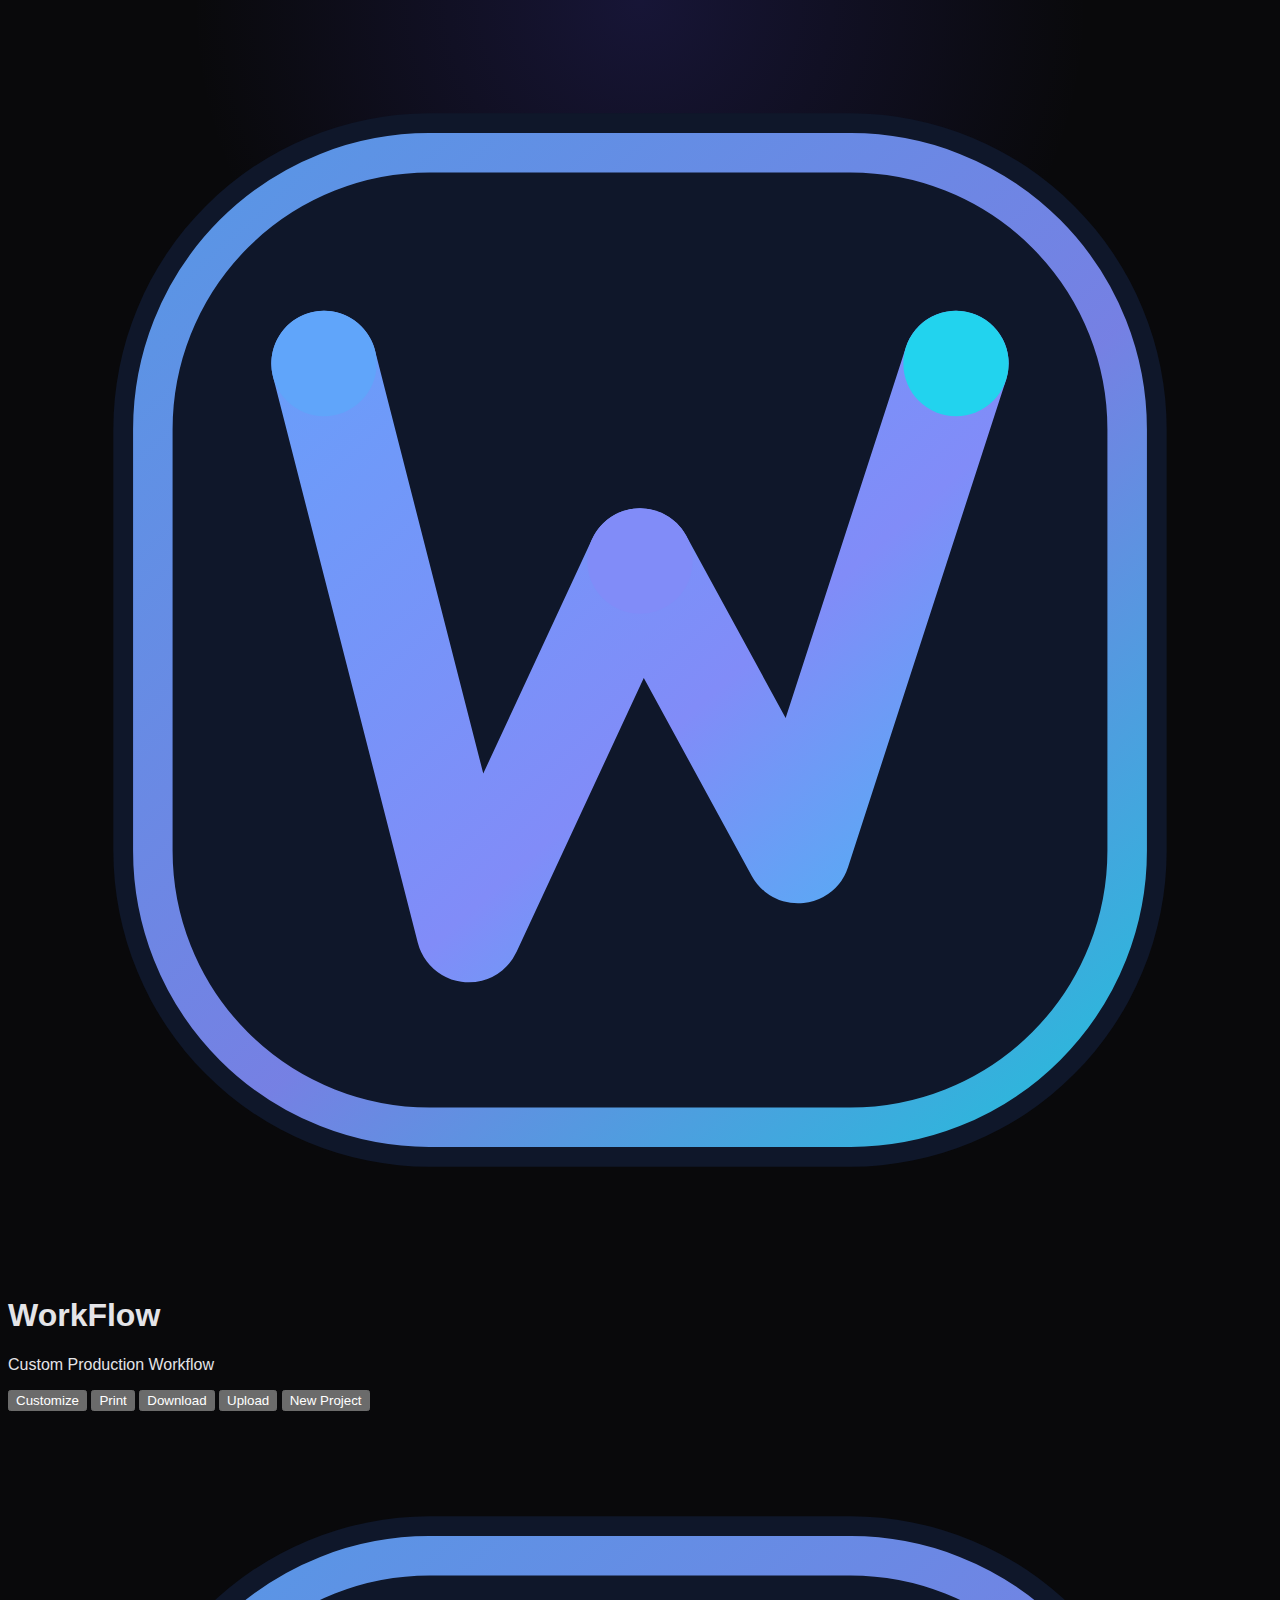
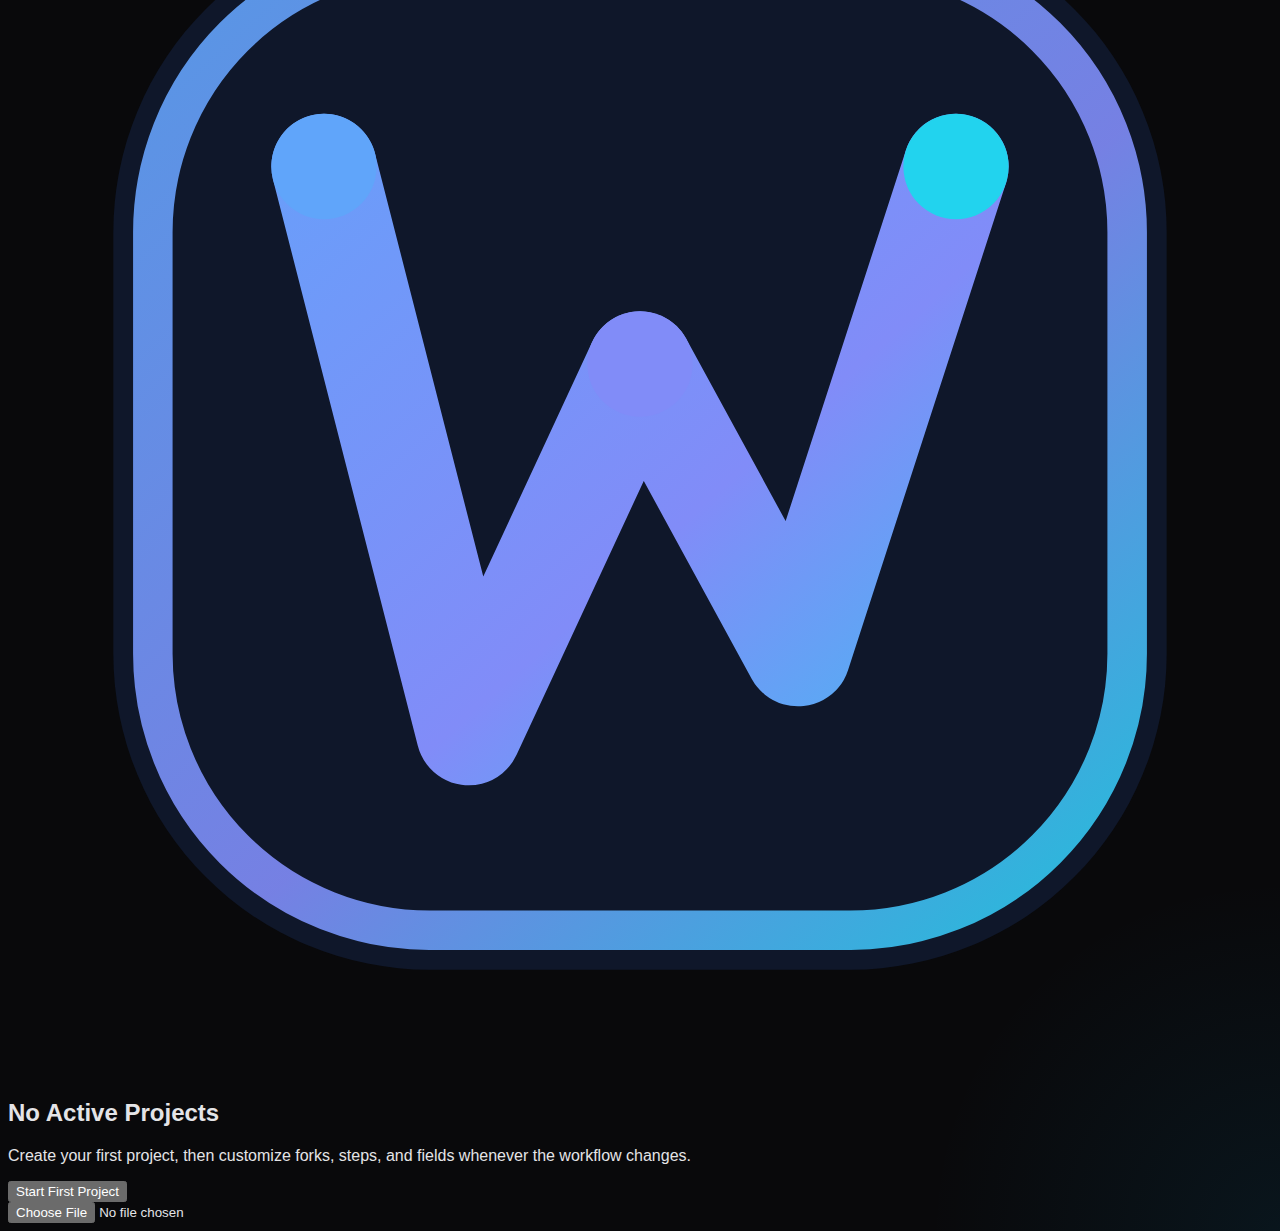
<file: WORKFLOW/workflow.html>
<!DOCTYPE html>
<html lang="en" class="dark">
<head>
  <meta charset="UTF-8">
  <meta name="viewport" content="width=device-width, initial-scale=1.0, maximum-scale=1.0, user-scalable=no">
  <title>WorkFlow</title>
  <link rel="manifest" href="manifest.json">
  <link rel="icon" href="logo.svg" type="image/svg+xml">
  <link rel="icon" href="icon-192.png" sizes="192x192">
  <link rel="apple-touch-icon" href="icon-192.png">
  <meta name="theme-color" content="#312e81">
  <meta name="mobile-web-app-capable" content="yes">
  <meta name="apple-mobile-web-app-capable" content="yes">
  <script src="https://cdn.tailwindcss.com"></script>
  <script>
    tailwind.config = {
      darkMode: 'class',
      theme: {
        extend: {
          fontFamily: {
            sans: ['Space Grotesk', 'system-ui', 'sans-serif'],
            mono: ['IBM Plex Mono', 'monospace'],
          }
        }
      }
    };
  </script>
  <script src="https://unpkg.com/lucide@latest"></script>
  <style>
    @import url('https://fonts.googleapis.com/css2?family=IBM+Plex+Mono:wght@400;500;600&family=Space+Grotesk:wght@400;500;600;700&display=swap');
    :root { color-scheme: dark; }
    body {
      min-height: 100vh;
      background:
        radial-gradient(circle at top, rgba(79, 70, 229, 0.20), transparent 28rem),
        radial-gradient(circle at bottom right, rgba(14, 165, 233, 0.08), transparent 22rem),
        #09090b;
      color: #e4e4e7;
      font-family: 'Space Grotesk', sans-serif;
      -webkit-tap-highlight-color: transparent;
    }
    .hide-scrollbar::-webkit-scrollbar { display: none; }
    .hide-scrollbar { -ms-overflow-style: none; scrollbar-width: none; }
    .fade-in { animation: fadeIn 0.28s ease-out forwards; }
    .slide-up { animation: slideUp 0.32s cubic-bezier(0.16, 1, 0.3, 1) forwards; }
    .zoom-in { animation: zoomIn 0.22s cubic-bezier(0.16, 1, 0.3, 1) forwards; }
    @keyframes fadeIn { from { opacity: 0; } to { opacity: 1; } }
    @keyframes slideUp { from { opacity: 0; transform: translateY(20px); } to { opacity: 1; transform: translateY(0); } }
    @keyframes zoomIn { from { opacity: 0; transform: scale(0.96); } to { opacity: 1; transform: scale(1); } }
    @media print {
      @page { size: portrait; margin: 10mm; }
      body { background: white !important; color: black !important; }
      .print-hidden { display: none !important; }
      .print-only { display: block !important; }
      .page-break-inside-avoid { page-break-inside: avoid; break-inside: avoid; }
    }
    .print-only { display: none; }
  </style>
</head>
<body class="selection:bg-indigo-500/30">
  <div class="print-hidden fixed left-1/2 top-0 z-0 h-[340px] w-full max-w-6xl -translate-x-1/2 rounded-full bg-indigo-600/5 blur-[150px] pointer-events-none"></div>
  <div id="app" class="relative z-10"></div>
  <input id="jsonUploadInput" type="file" accept="application/json,.json" class="hidden" onchange="handleUploadJson(event)">
  <script>
    function playSound(type) {
      try {
        const AudioContext = window.AudioContext || window.webkitAudioContext;
        if (!AudioContext) return;
        const ctx = new AudioContext();
        const osc = ctx.createOscillator();
        const gain = ctx.createGain();
        const filter = ctx.createBiquadFilter();
        osc.connect(filter);
        filter.connect(gain);
        gain.connect(ctx.destination);
        const now = ctx.currentTime;
        if (type === 'click') {
          osc.type = 'sine';
          osc.frequency.setValueAtTime(780, now);
          osc.frequency.exponentialRampToValueAtTime(120, now + 0.05);
          gain.gain.setValueAtTime(0.18, now);
          gain.gain.exponentialRampToValueAtTime(0.01, now + 0.05);
          osc.start(now);
          osc.stop(now + 0.05);
        } else if (type === 'pop') {
          osc.type = 'triangle';
          osc.frequency.setValueAtTime(420, now);
          osc.frequency.exponentialRampToValueAtTime(210, now + 0.1);
          filter.type = 'lowpass';
          filter.frequency.value = 1050;
          gain.gain.setValueAtTime(0.15, now);
          gain.gain.exponentialRampToValueAtTime(0.01, now + 0.1);
          osc.start(now);
          osc.stop(now + 0.1);
        } else if (type === 'done') {
          osc.type = 'sine';
          osc.frequency.setValueAtTime(600, now);
          osc.frequency.setValueAtTime(920, now + 0.1);
          gain.gain.setValueAtTime(0.12, now);
          gain.gain.linearRampToValueAtTime(0, now + 0.3);
          osc.start(now);
          osc.stop(now + 0.3);
        } else if (type === 'delete' || type === 'longpress') {
          osc.type = 'square';
          osc.frequency.setValueAtTime(150, now);
          osc.frequency.exponentialRampToValueAtTime(40, now + 0.15);
          filter.type = 'lowpass';
          filter.frequency.value = 380;
          gain.gain.setValueAtTime(0.18, now);
          gain.gain.exponentialRampToValueAtTime(0.01, now + 0.15);
          osc.start(now);
          osc.stop(now + 0.15);
        }
      } catch (error) {
        console.warn('Audio not supported', error);
      }
    }

    const APP_TITLE = 'WorkFlow';
    const CONFIG_STORAGE_KEY = 'workflow_config_v2';
    const PROJECTS_STORAGE_KEY = 'workflow_projects_v2';
    const LEGACY_PROJECTS_STORAGE_KEY = 'tk_workflow_data';
    const STATUSES = ['Not started', 'Started', 'Half way', 'Almost done', 'Done', 'Pending', 'Not needed', 'Cancelled'];

    const STATUS_STYLES = {
      'Not started': 'bg-zinc-900/50 text-zinc-500 border-zinc-800',
      'Started': 'bg-blue-950/60 text-blue-400 border-blue-900/50',
      'Half way': 'bg-indigo-950/60 text-indigo-400 border-indigo-900/50',
      'Almost done': 'bg-violet-950/60 text-violet-400 border-violet-900/50',
      'Done': 'bg-emerald-950/60 text-emerald-400 border-emerald-900/50 shadow-[0_0_15px_rgba(52,211,153,0.15)]',
      'Pending': 'bg-red-400/20 text-red-300 border-red-400/30',
      'Not needed': 'bg-zinc-800/30 text-zinc-600 border-zinc-700 border-dashed',
      'Cancelled': 'bg-red-950/50 text-red-500 border-red-900/50 line-through',
    };

    const PRINT_STYLES = {
      'Not started': 'bg-gray-100 text-gray-500 border-gray-200',
      'Started': 'bg-blue-50 text-blue-600 border-blue-200',
      'Half way': 'bg-indigo-50 text-indigo-600 border-indigo-200',
      'Almost done': 'bg-violet-50 text-violet-600 border-violet-200',
      'Done': 'bg-emerald-50 text-emerald-600 border-emerald-200',
      'Pending': 'bg-red-50 text-red-600 border-red-200',
      'Not needed': 'bg-gray-50 text-gray-400 border-gray-200 border-dashed',
      'Cancelled': 'bg-red-50 text-red-500 border-red-200 line-through',
    };

    const LEGACY_BASE = ['draftingScript', 'finalScript', 'mscScript', 'elevenLScript', 'workflowReady', 'audioReady', 'bRoll', 'microVeo', 'shortVeo', 'coreVeo'];
    const LEGACY_MICRO = ['micro_postEditingReady', 'micro_audio', 'micro_videoSync', 'micro_transactions', 'micro_textSetting', 'micro_videoEffects', 'micro_soundEffects', 'micro_bgm', 'micro_thumbnailSet', 'micro_finishingTouch', 'micro_finalCut', 'micro_uploaded'];
    const LEGACY_SHORT = ['short_microAdoption', 'short_audioAddition', 'short_videoSyncing', 'short_transactions', 'short_textSetting', 'short_videoEffects', 'short_soundEffects', 'short_bgm', 'short_thumbnailSet', 'short_finishingTouch', 'short_finalCut', 'short_uploaded'];
    const LEGACY_CORE = ['core_shortAdoption', 'core_audioAddition', 'core_videoSyncing', 'core_broll', 'core_transactions', 'core_textSetting', 'core_videoEffects', 'core_soundEffects', 'core_bgm', 'core_thumbnailSet', 'core_finishingTouch', 'core_finalCut', 'core_uploaded'];

    let expandedProjects = {};
    let activeTabs = {};
    let activeModal = null;
    let modalData = {};
    let pressTimer = null;

    function generateId(prefix) {
      const safePrefix = prefix || 'id';
      return safePrefix + '_' + Date.now().toString(36) + Math.random().toString(36).slice(2, 8);
    }

    function legacyLabel(key) {
      const withoutPrefix = key.replace(/^(micro|short|core)_/, '');
      const withSpaces = withoutPrefix.replace(/([A-Z])/g, ' $1').replace(/\bmsc\b/i, 'MSC').replace(/\bbgm\b/i, 'BGM').replace(/\byt\b/i, 'YT');
      return withSpaces.charAt(0).toUpperCase() + withSpaces.slice(1);
    }

    function escapeHTML(value) {
      if (value === null || value === undefined) return '';
      return String(value).replace(/[&<>'"]/g, function(tag) {
        return {
          '&': '&amp;',
          '<': '&lt;',
          '>': '&gt;',
          "'": '&#39;',
          '"': '&quot;'
        }[tag] || tag;
      });
    }

    function normalizeDateValue(value) {
      if (!value) return '';
      if (/^\d{4}-\d{2}-\d{2}$/.test(value)) return value;
      const slashMatch = String(value).match(/^(\d{1,2})\/(\d{1,2})\/(\d{4})$/);
      if (slashMatch) {
        const day = slashMatch[1].padStart(2, '0');
        const month = slashMatch[2].padStart(2, '0');
        return slashMatch[3] + '-' + month + '-' + day;
      }
      const parsed = new Date(value);
      if (Number.isNaN(parsed.getTime())) return '';
      const year = parsed.getFullYear();
      const month = String(parsed.getMonth() + 1).padStart(2, '0');
      const day = String(parsed.getDate()).padStart(2, '0');
      return year + '-' + month + '-' + day;
    }

    function formatDateDisplay(value, emptyLabel) {
      const normalized = normalizeDateValue(value);
      if (!normalized) return emptyLabel || 'Pick date';
      const date = new Date(normalized + 'T00:00:00');
      return new Intl.DateTimeFormat('en-GB', {
        day: 'numeric',
        month: 'long',
        year: 'numeric'
      }).format(date);
    }

    function createStep(id, label) {
      return { id: id || generateId('step'), label: label || 'New Step' };
    }

    function createField(id, label, type) {
      const normalizedType = ['text', 'number', 'date'].includes(type) ? type : 'text';
      return { id: id || generateId('field'), label: label || 'New Field', type: normalizedType };
    }

    function createFork(definition) {
      const source = definition || {};
      return {
        id: source.id || generateId('fork'),
        name: source.name || 'New Fork',
        icon: source.icon || 'layers-3',
        steps: Array.isArray(source.steps) ? source.steps.map(function(step) { return createStep(step.id, step.label); }) : [],
        fields: Array.isArray(source.fields) ? source.fields.map(function(field) { return createField(field.id, field.label, field.type); }) : [],
      };
    }

    function createDefaultConfig() {
      return {
        version: 2,
        forks: [
          createFork({
            id: 'base',
            name: 'Base',
            icon: 'film',
            steps: LEGACY_BASE.map(function(stepId) { return createStep(stepId, legacyLabel(stepId)); }),
          }),
          createFork({
            id: 'micro',
            name: 'Micro',
            icon: 'sparkles',
            steps: LEGACY_MICRO.map(function(stepId) { return createStep(stepId, legacyLabel(stepId)); }),
            fields: [
              createField('micro_realUploadDate', 'Real Upload Date', 'date'),
              createField('micro_instaViews', 'Insta Views', 'number'),
              createField('micro_fbViews', 'FB Views', 'number'),
              createField('micro_ytViews', 'YT Views', 'number'),
            ]
          }),
          createFork({
            id: 'short',
            name: 'Short',
            icon: 'scissors',
            steps: LEGACY_SHORT.map(function(stepId) { return createStep(stepId, legacyLabel(stepId)); }),
            fields: [
              createField('short_realUploadDate', 'Real Upload Date', 'date'),
              createField('short_instaViews', 'Insta Views', 'number'),
              createField('short_fbViews', 'FB Views', 'number'),
              createField('short_ytViews', 'YT Views', 'number'),
            ]
          }),
          createFork({
            id: 'core',
            name: 'Core',
            icon: 'play-circle',
            steps: LEGACY_CORE.map(function(stepId) { return createStep(stepId, legacyLabel(stepId)); }),
            fields: [
              createField('core_realUploadDate', 'Real Upload Date', 'date'),
              createField('core_instaViews', 'Insta Views', 'number'),
              createField('core_fbViews', 'FB Views', 'number'),
              createField('core_ytViews', 'YT Views', 'number'),
            ]
          }),
        ]
      };
    }

    function normalizeConfig(rawConfig) {
      const config = rawConfig && Array.isArray(rawConfig.forks) ? rawConfig : createDefaultConfig();
      const forks = config.forks.map(function(fork) { return createFork(fork); });
      return { version: 2, forks: forks.length ? forks : createDefaultConfig().forks };
    }

    function buildDefaultForkData(fork) {
      const stepStatus = {};
      const fieldValues = {};
      fork.steps.forEach(function(step) { stepStatus[step.id] = 'Not started'; });
      fork.fields.forEach(function(field) { fieldValues[field.id] = field.type === 'number' ? 0 : ''; });
      return { stepStatus: stepStatus, fieldValues: fieldValues };
    }

    function syncProjectToConfig(project, currentConfig) {
      const source = project || {};
      const nextProject = {
        id: source.id || generateId('project'),
        topic: typeof source.topic === 'string' ? source.topic : '',
        uploadDate: normalizeDateValue(source.uploadDate),
        workingDate: normalizeDateValue(source.workingDate),
        createdAt: Number(source.createdAt) || Date.now(),
        forkData: {}
      };
      currentConfig.forks.forEach(function(fork) {
        const existingForkData = source.forkData && source.forkData[fork.id] ? source.forkData[fork.id] : {};
        const defaultForkData = buildDefaultForkData(fork);
        const stepStatus = {};
        const fieldValues = {};
        fork.steps.forEach(function(step) {
          const existingStatus = existingForkData.stepStatus ? existingForkData.stepStatus[step.id] : undefined;
          stepStatus[step.id] = STATUSES.includes(existingStatus) ? existingStatus : defaultForkData.stepStatus[step.id];
        });
        fork.fields.forEach(function(field) {
          const existingValue = existingForkData.fieldValues ? existingForkData.fieldValues[field.id] : undefined;
          if (existingValue === undefined || existingValue === null) {
            fieldValues[field.id] = defaultForkData.fieldValues[field.id];
          } else if (field.type === 'date') {
            fieldValues[field.id] = normalizeDateValue(existingValue);
          } else {
            fieldValues[field.id] = existingValue;
          }
        });
        nextProject.forkData[fork.id] = { stepStatus: stepStatus, fieldValues: fieldValues };
      });
      return nextProject;
    }

    function migrateLegacyProject(legacyProject) {
      const defaultConfig = createDefaultConfig();
      const migrated = {
        id: legacyProject && legacyProject.id ? legacyProject.id : generateId('project'),
        topic: legacyProject && legacyProject.topic ? legacyProject.topic : '',
        uploadDate: normalizeDateValue(legacyProject && legacyProject.uploadDate),
        workingDate: normalizeDateValue(legacyProject && legacyProject.workingDate),
        createdAt: legacyProject && legacyProject.createdAt ? legacyProject.createdAt : Date.now(),
        forkData: {}
      };
      defaultConfig.forks.forEach(function(fork) {
        const stepStatus = {};
        const fieldValues = {};
        fork.steps.forEach(function(step) {
          const candidate = legacyProject ? legacyProject[step.id] : undefined;
          stepStatus[step.id] = STATUSES.includes(candidate) ? candidate : 'Not started';
        });
        fork.fields.forEach(function(field) {
          const candidate = legacyProject ? legacyProject[field.id] : undefined;
          if (candidate === undefined || candidate === null || candidate === '') {
            fieldValues[field.id] = field.type === 'number' ? 0 : '';
          } else if (field.type === 'date') {
            fieldValues[field.id] = normalizeDateValue(candidate);
          } else {
            fieldValues[field.id] = candidate;
          }
        });
        migrated.forkData[fork.id] = { stepStatus: stepStatus, fieldValues: fieldValues };
      });
      return migrated;
    }

    function readStorageJson(key, fallbackValue) {
      try {
        const raw = localStorage.getItem(key);
        if (!raw) return fallbackValue;
        return JSON.parse(raw);
      } catch (error) {
        console.warn('Failed to read localStorage for', key, error);
        return fallbackValue;
      }
    }

    function loadConfig() {
      const storedConfig = readStorageJson(CONFIG_STORAGE_KEY, null);
      return normalizeConfig(storedConfig);
    }

    function loadProjects(currentConfig) {
      const storedProjects = readStorageJson(PROJECTS_STORAGE_KEY, null);
      if (Array.isArray(storedProjects)) {
        return storedProjects.map(function(project) {
          return syncProjectToConfig(project, currentConfig);
        });
      }
      const legacyProjects = readStorageJson(LEGACY_PROJECTS_STORAGE_KEY, []);
      if (Array.isArray(legacyProjects)) {
        return legacyProjects.map(function(project) {
          return syncProjectToConfig(migrateLegacyProject(project), currentConfig);
        });
      }
      return [];
    }

    let config = loadConfig();
    let projects = loadProjects(config);

    function saveState() {
      localStorage.setItem(CONFIG_STORAGE_KEY, JSON.stringify(config));
      localStorage.setItem(PROJECTS_STORAGE_KEY, JSON.stringify(projects));
    }

    function ensureActiveTabs() {
      const validForkIds = config.forks.map(function(fork) { return fork.id; });
      const firstForkId = validForkIds[0];
      projects.forEach(function(project) {
        if (!activeTabs[project.id] || !validForkIds.includes(activeTabs[project.id])) {
          activeTabs[project.id] = firstForkId;
        }
      });
    }

    function syncAllProjects() {
      projects = projects.map(function(project) {
        return syncProjectToConfig(project, config);
      });
      ensureActiveTabs();
    }

    syncAllProjects();
    saveState();

    function getProjectById(projectId) {
      return projects.find(function(project) { return project.id === projectId; });
    }

    function getForkById(forkId) {
      return config.forks.find(function(fork) { return fork.id === forkId; });
    }

    function getFieldById(forkId, fieldId) {
      const fork = getForkById(forkId);
      return fork ? fork.fields.find(function(field) { return field.id === fieldId; }) : null;
    }

    function getStepById(forkId, stepId) {
      const fork = getForkById(forkId);
      return fork ? fork.steps.find(function(step) { return step.id === stepId; }) : null;
    }

    function getForkStatus(project, fork) {
      const forkState = project.forkData[fork.id];
      const activeSteps = fork.steps.filter(function(step) {
        const currentStatus = forkState && forkState.stepStatus ? forkState.stepStatus[step.id] : 'Not started';
        return currentStatus !== 'Not needed';
      });
      if (activeSteps.length === 0) return 'Done';
      if (activeSteps.some(function(step) { return forkState.stepStatus[step.id] === 'Cancelled'; })) return 'Cancelled';
      if (activeSteps.some(function(step) { return forkState.stepStatus[step.id] === 'Pending'; })) return 'Pending';
      if (activeSteps.every(function(step) { return forkState.stepStatus[step.id] === 'Done'; })) return 'Done';
      if (activeSteps.every(function(step) { return forkState.stepStatus[step.id] === 'Not started'; })) return 'Not started';
      return 'WIP';
    }

    function getBoxStyle(status) {
      if (status === 'Done') return 'bg-emerald-500 shadow-[0_0_10px_rgba(16,185,129,0.8)] border-emerald-400';
      if (status === 'Cancelled') return 'bg-red-800 border-red-600';
      if (status === 'Pending') return 'bg-red-400 border-red-300';
      if (status === 'WIP') return 'bg-yellow-500 shadow-[0_0_8px_rgba(234,179,8,0.5)] border-yellow-400';
      return 'bg-transparent border-zinc-700/50';
    }

    function withConfigMutation(mutator) {
      const draft = normalizeConfig(JSON.parse(JSON.stringify(config)));
      mutator(draft);
      config = normalizeConfig(draft);
      syncAllProjects();
      saveState();
      render();
    }

    function createNewProject() {
      return syncProjectToConfig({
        id: generateId('project'),
        topic: '',
        uploadDate: '',
        workingDate: '',
        createdAt: Date.now(),
        forkData: {}
      }, config);
    }

    function addProject() {
      playSound('pop');
      const project = createNewProject();
      projects.unshift(project);
      expandedProjects[project.id] = true;
      activeTabs[project.id] = config.forks[0] ? config.forks[0].id : null;
      saveState();
      render();
    }

    function updateProjectValue(projectId, field, value, shouldRender) {
      const project = getProjectById(projectId);
      if (!project) return;
      project[field] = field === 'uploadDate' || field === 'workingDate' ? normalizeDateValue(value) : value;
      saveState();
      if (shouldRender !== false) render();
    }

    function updateStepStatus(projectId, forkId, stepId, status) {
      const project = getProjectById(projectId);
      if (!project || !STATUSES.includes(status)) return;
      project.forkData[forkId].stepStatus[stepId] = status;
      saveState();
      render();
    }

    function updateForkFieldValue(projectId, forkId, fieldId, value, shouldRender) {
      const project = getProjectById(projectId);
      const field = getFieldById(forkId, fieldId);
      if (!project || !field) return;
      project.forkData[forkId].fieldValues[fieldId] = field.type === 'date' ? normalizeDateValue(value) : value;
      saveState();
      if (shouldRender !== false) render();
    }

    function bulkUpdate(projectId, forkId, value) {
      const project = getProjectById(projectId);
      const fork = getForkById(forkId);
      if (!project || !fork || !STATUSES.includes(value)) return;
      playSound(value === 'Done' ? 'done' : 'delete');
      fork.steps.forEach(function(step) {
        project.forkData[forkId].stepStatus[step.id] = value;
      });
      saveState();
      closeModal();
    }

    function deleteProject() {
      playSound('delete');
      projects = projects.filter(function(project) {
        return project.id !== modalData.projectId;
      });
      delete expandedProjects[modalData.projectId];
      delete activeTabs[modalData.projectId];
      saveState();
      closeModal();
    }

    function toggleExpand(projectId) {
      playSound('click');
      expandedProjects[projectId] = !expandedProjects[projectId];
      ensureActiveTabs();
      render();
    }

    function switchTab(projectId, forkId) {
      playSound('click');
      activeTabs[projectId] = forkId;
      render();
    }

    function openStatusModal(projectId, forkId, stepId) {
      activeModal = 'status';
      modalData = { projectId: projectId, forkId: forkId, stepId: stepId };
      render();
    }

    function openBulkModal(projectId, forkId) {
      activeModal = 'bulk';
      modalData = { projectId: projectId, forkId: forkId };
      render();
    }

    function openDeleteModal(projectId) {
      activeModal = 'delete';
      modalData = { projectId: projectId };
      render();
    }

    function openCustomizeModal() {
      activeModal = 'customize';
      modalData = {};
      render();
    }

    function closeModal() {
      activeModal = null;
      modalData = {};
      render();
    }

    function startPress(event, projectId, forkId) {
      if (event.type === 'touchstart') event.preventDefault();
      pressTimer = setTimeout(function() {
        playSound('longpress');
        openBulkModal(projectId, forkId);
      }, 500);
    }

    function cancelPress(event, projectId, forkId) {
      if (pressTimer) clearTimeout(pressTimer);
      if (event.type === 'mouseup' || event.type === 'touchend') {
        switchTab(projectId, forkId);
      }
    }

    function handlePrint() {
      render();
      setTimeout(function() { window.print(); }, 100);
    }

    function moveItem(list, currentIndex, direction) {
      const targetIndex = currentIndex + direction;
      if (currentIndex < 0 || targetIndex < 0 || targetIndex >= list.length) return;
      const removed = list.splice(currentIndex, 1)[0];
      list.splice(targetIndex, 0, removed);
    }

    function addFork() {
      const fork = createFork({
        name: 'New Fork',
        icon: 'layers-3',
        steps: [createStep(null, 'First Step')],
      });
      withConfigMutation(function(draft) {
        draft.forks.push(fork);
      });
    }

    function updateForkSetting(forkId, field, value) {
      withConfigMutation(function(draft) {
        const fork = draft.forks.find(function(item) { return item.id === forkId; });
        if (!fork) return;
        fork[field] = value;
      });
    }

    function moveFork(forkId, direction) {
      withConfigMutation(function(draft) {
        const index = draft.forks.findIndex(function(fork) { return fork.id === forkId; });
        moveItem(draft.forks, index, direction);
      });
    }

    function removeFork(forkId) {
      if (config.forks.length === 1) {
        alert('Keep at least one fork in the workflow.');
        return;
      }
      if (!window.confirm('Remove this fork from every project?')) return;
      withConfigMutation(function(draft) {
        draft.forks = draft.forks.filter(function(fork) {
          return fork.id !== forkId;
        });
      });
    }

    function addStep(forkId) {
      withConfigMutation(function(draft) {
        const fork = draft.forks.find(function(item) { return item.id === forkId; });
        if (!fork) return;
        fork.steps.push(createStep(null, 'New Step'));
      });
    }

    function updateStepLabel(forkId, stepId, value) {
      withConfigMutation(function(draft) {
        const fork = draft.forks.find(function(item) { return item.id === forkId; });
        if (!fork) return;
        const step = fork.steps.find(function(item) { return item.id === stepId; });
        if (!step) return;
        step.label = value;
      });
    }

    function moveStep(forkId, stepId, direction) {
      withConfigMutation(function(draft) {
        const fork = draft.forks.find(function(item) { return item.id === forkId; });
        if (!fork) return;
        const index = fork.steps.findIndex(function(step) { return step.id === stepId; });
        moveItem(fork.steps, index, direction);
      });
    }

    function removeStep(forkId, stepId) {
      if (!window.confirm('Remove this step from every project in this fork?')) return;
      withConfigMutation(function(draft) {
        const fork = draft.forks.find(function(item) { return item.id === forkId; });
        if (!fork) return;
        fork.steps = fork.steps.filter(function(step) {
          return step.id !== stepId;
        });
      });
    }

    function addField(forkId) {
      withConfigMutation(function(draft) {
        const fork = draft.forks.find(function(item) { return item.id === forkId; });
        if (!fork) return;
        fork.fields.push(createField(null, 'New Field', 'text'));
      });
    }

    function updateFieldConfig(forkId, fieldId, property, value) {
      withConfigMutation(function(draft) {
        const fork = draft.forks.find(function(item) { return item.id === forkId; });
        if (!fork) return;
        const field = fork.fields.find(function(item) { return item.id === fieldId; });
        if (!field) return;
        field[property] = property === 'type' ? (['text', 'number', 'date'].includes(value) ? value : 'text') : value;
      });
    }

    function moveField(forkId, fieldId, direction) {
      withConfigMutation(function(draft) {
        const fork = draft.forks.find(function(item) { return item.id === forkId; });
        if (!fork) return;
        const index = fork.fields.findIndex(function(field) { return field.id === fieldId; });
        moveItem(fork.fields, index, direction);
      });
    }

    function removeField(forkId, fieldId) {
      if (!window.confirm('Remove this field from every project in this fork?')) return;
      withConfigMutation(function(draft) {
        const fork = draft.forks.find(function(item) { return item.id === forkId; });
        if (!fork) return;
        fork.fields = fork.fields.filter(function(field) {
          return field.id !== fieldId;
        });
      });
    }

    function downloadDataJson() {
      playSound('pop');
      const payload = { version: 2, config: config, projects: projects };
      const blob = new Blob([JSON.stringify(payload, null, 2)], { type: 'application/json' });
      const url = URL.createObjectURL(blob);
      const anchor = document.createElement('a');
      anchor.href = url;
      anchor.download = 'workflow-data.json';
      document.body.appendChild(anchor);
      anchor.click();
      document.body.removeChild(anchor);
      URL.revokeObjectURL(url);
    }

    async function handleUploadJson(event) {
      const file = event.target.files && event.target.files[0];
      if (!file) return;
      try {
        const contents = await file.text();
        const parsed = JSON.parse(contents);
        let nextConfig = config;
        let nextProjects = [];
        if (Array.isArray(parsed)) {
          nextProjects = parsed.map(function(item) {
            return item && item.forkData ? syncProjectToConfig(item, nextConfig) : syncProjectToConfig(migrateLegacyProject(item), nextConfig);
          });
        } else if (parsed && typeof parsed === 'object' && Array.isArray(parsed.projects)) {
          nextConfig = parsed.config && Array.isArray(parsed.config.forks) ? normalizeConfig(parsed.config) : nextConfig;
          nextProjects = parsed.projects.map(function(item) {
            return item && item.forkData ? syncProjectToConfig(item, nextConfig) : syncProjectToConfig(migrateLegacyProject(item), nextConfig);
          });
        } else {
          throw new Error('Expected an exported workflow file.');
        }
        config = nextConfig;
        projects = nextProjects;
        expandedProjects = {};
        activeTabs = {};
        syncAllProjects();
        saveState();
        render();
        playSound('done');
        alert('Workflow data restored from JSON.');
      } catch (error) {
        console.warn('JSON upload failed', error);
        alert('Upload failed: ' + (error.message || 'Invalid JSON file.'));
      } finally {
        event.target.value = '';
      }
    }

    function renderBrandMark(sizeClass) {
      const className = sizeClass || 'w-11 h-11';
      return `
        <svg viewBox="0 0 96 96" class="${className}" aria-hidden="true" fill="none">
          <defs>
            <linearGradient id="wf-gradient" x1="14" y1="10" x2="84" y2="88" gradientUnits="userSpaceOnUse">
              <stop stop-color="#60a5fa"></stop>
              <stop offset="0.55" stop-color="#818cf8"></stop>
              <stop offset="1" stop-color="#22d3ee"></stop>
            </linearGradient>
          </defs>
          <rect x="8" y="8" width="80" height="80" rx="24" fill="#0f172a"></rect>
          <rect x="11" y="11" width="74" height="74" rx="21" stroke="url(#wf-gradient)" stroke-width="3" opacity="0.9"></rect>
          <path d="M24 27L35 70L48 42L60 64L72 27" stroke="url(#wf-gradient)" stroke-width="8" stroke-linecap="round" stroke-linejoin="round"></path>
          <circle cx="24" cy="27" r="4" fill="#60a5fa"></circle>
          <circle cx="48" cy="42" r="4" fill="#818cf8"></circle>
          <circle cx="72" cy="27" r="4" fill="#22d3ee"></circle>
        </svg>
      `;
    }

    function renderDateChip(projectId, field, value, label) {
      return `
        <label class="relative flex min-w-[160px] items-center gap-3 rounded-2xl border border-zinc-800 bg-zinc-950/70 px-3.5 py-2.5 cursor-pointer overflow-hidden">
          <span class="text-[10px] font-mono uppercase tracking-[0.3em] text-zinc-500">${label}</span>
          <span class="text-sm font-semibold text-indigo-200">${escapeHTML(formatDateDisplay(value))}</span>
          <input
            type="date"
            value="${escapeHTML(normalizeDateValue(value))}"
            oninput="updateProjectValue('${projectId}', '${field}', this.value)"
            class="absolute inset-0 opacity-0 cursor-pointer [color-scheme:dark]"
          />
        </label>
      `;
    }

    function renderProjectField(projectId, forkId, field) {
      const project = getProjectById(projectId);
      const currentValue = project.forkData[forkId].fieldValues[field.id];
      if (field.type === 'date') {
        return `
          <label class="relative flex flex-col gap-2 rounded-2xl border border-zinc-800 bg-zinc-900/50 px-4 py-3 cursor-pointer overflow-hidden">
            <span class="text-[10px] font-medium uppercase tracking-[0.24em] text-zinc-500">${escapeHTML(field.label)}</span>
            <span class="text-sm font-semibold text-zinc-200">${escapeHTML(formatDateDisplay(currentValue))}</span>
            <input
              type="date"
              value="${escapeHTML(normalizeDateValue(currentValue))}"
              oninput="updateForkFieldValue('${projectId}', '${forkId}', '${field.id}', this.value)"
              class="absolute inset-0 opacity-0 cursor-pointer [color-scheme:dark]"
            />
          </label>
        `;
      }
      return `
        <div class="flex flex-col gap-2 rounded-2xl border border-zinc-800 bg-zinc-900/50 px-4 py-3">
          <span class="text-[10px] font-medium uppercase tracking-[0.24em] text-zinc-500">${escapeHTML(field.label)}</span>
          <input
            type="${field.type}"
            value="${escapeHTML(currentValue)}"
            oninput="updateForkFieldValue('${projectId}', '${forkId}', '${field.id}', this.value, false)"
            onchange="updateForkFieldValue('${projectId}', '${forkId}', '${field.id}', this.value)"
            placeholder="${field.type === 'number' ? '0' : ''}"
            class="w-full bg-transparent text-sm font-semibold text-zinc-200 outline-none [color-scheme:dark]"
          />
        </div>
      `;
    }

    function renderStatusField(projectId, fork, step, index) {
      const project = getProjectById(projectId);
      const value = project.forkData[fork.id].stepStatus[step.id] || 'Not started';
      return `
        <div onclick="openStatusModal('${projectId}', '${fork.id}', '${step.id}')" class="group flex cursor-pointer flex-col">
          <span class="mb-1.5 ml-1 flex items-center gap-1.5 text-[10px] font-medium uppercase tracking-wider text-zinc-500 transition-colors group-hover:text-zinc-400">
            <span class="rounded bg-zinc-800/50 px-1.5 py-0.5 text-[9px] font-mono text-zinc-400">${index + 1}</span>
            ${escapeHTML(step.label)}
          </span>
          <div class="flex w-full items-center justify-between rounded-xl border px-4 py-3 text-xs font-bold transition-all duration-300 active:scale-95 ${STATUS_STYLES[value]}">
            ${escapeHTML(value)}
          </div>
        </div>
      `;
    }

    function renderHeader() {
      return `
        <header class="print-hidden sticky top-0 z-30 border-b border-zinc-800/80 bg-[#09090b]/80 px-4 py-4 backdrop-blur-xl md:px-6">
          <div class="mx-auto flex max-w-7xl flex-col gap-4 lg:flex-row lg:items-center lg:justify-between">
            <div class="flex items-center gap-4">
              <div class="rounded-[1.6rem] border border-indigo-400/20 bg-zinc-950/80 p-2.5 shadow-[0_0_35px_rgba(79,70,229,0.18)]">
                ${renderBrandMark('w-12 h-12')}
              </div>
              <div class="flex flex-col">
                <h1 class="text-xl font-bold tracking-tight text-zinc-100 md:text-2xl">${APP_TITLE}</h1>
                <p class="mt-0.5 text-[10px] font-mono uppercase tracking-[0.32em] text-zinc-500">Custom Production Workflow</p>
              </div>
            </div>
            <div class="flex flex-wrap items-center gap-3">
              <button onclick="openCustomizeModal()" class="flex items-center gap-2 rounded-xl border border-transparent bg-zinc-900/70 px-4 py-2.5 text-zinc-300 transition-colors hover:bg-indigo-950/30 hover:text-indigo-300">
                <i data-lucide="sliders-horizontal" class="w-4 h-4"></i>
                <span class="text-xs font-semibold">Customize</span>
              </button>
              <button onclick="handlePrint()" class="flex items-center gap-2 rounded-xl border border-transparent bg-zinc-900/70 px-4 py-2.5 text-zinc-300 transition-colors hover:bg-indigo-950/30 hover:text-indigo-300">
                <i data-lucide="printer" class="w-4 h-4"></i>
                <span class="text-xs font-semibold">Print</span>
              </button>
              <button onclick="downloadDataJson()" class="flex items-center gap-2 rounded-xl border border-transparent bg-zinc-900/70 px-4 py-2.5 text-zinc-300 transition-colors hover:bg-indigo-950/30 hover:text-indigo-300">
                <i data-lucide="download" class="w-4 h-4"></i>
                <span class="text-xs font-semibold">Download</span>
              </button>
              <button onclick="document.getElementById('jsonUploadInput').click()" class="flex items-center gap-2 rounded-xl border border-transparent bg-zinc-900/70 px-4 py-2.5 text-zinc-300 transition-colors hover:bg-indigo-950/30 hover:text-indigo-300">
                <i data-lucide="upload" class="w-4 h-4"></i>
                <span class="text-xs font-semibold">Upload</span>
              </button>
              <button onclick="addProject()" class="flex items-center gap-2 rounded-xl bg-indigo-600 px-4 py-2.5 text-sm font-bold text-white shadow-[0_0_20px_rgba(79,70,229,0.3)] transition-all hover:bg-indigo-500 active:scale-95 md:px-5">
                <i data-lucide="plus" class="w-4 h-4"></i>
                <span>New Project</span>
              </button>
            </div>
          </div>
        </header>
      `;
    }

    function renderEmptyState() {
      return `
        <div class="print-hidden mt-10 flex flex-col items-center justify-center px-4 py-32 text-center fade-in">
          <div class="mb-6 rounded-[2rem] border border-zinc-800 bg-zinc-900/85 p-6 shadow-[0_0_45px_rgba(79,70,229,0.08)]">
            ${renderBrandMark('w-16 h-16')}
          </div>
          <h2 class="mb-3 text-3xl font-bold text-zinc-100">No Active Projects</h2>
          <p class="max-w-lg text-sm leading-6 text-zinc-500">Create your first project, then customize forks, steps, and fields whenever the workflow changes.</p>
          <button onclick="addProject()" class="mt-8 flex items-center gap-2 rounded-2xl bg-zinc-100 px-8 py-3.5 font-bold text-zinc-950 shadow-xl transition-all hover:bg-white active:scale-95">
            <i data-lucide="plus" class="w-5 h-5"></i>
            Start First Project
          </button>
        </div>
      `;
    }

    function renderProject(project) {
      const isExpanded = !!expandedProjects[project.id];
      const activeTabId = activeTabs[project.id] || (config.forks[0] ? config.forks[0].id : null);
      const activeFork = getForkById(activeTabId) || config.forks[0];
      const forkStatuses = config.forks.map(function(fork) {
        return { fork: fork, status: getForkStatus(project, fork) };
      });
      const allDone = forkStatuses.length > 0 && forkStatuses.every(function(item) {
        return item.status === 'Done';
      });

      let content = '';
      if (isExpanded && activeFork) {
        const tabButtons = config.forks.map(function(fork) {
          const isActive = activeFork.id === fork.id;
          const activeClasses = isActive ? 'border-indigo-500 text-indigo-300 bg-indigo-500/5' : 'border-transparent text-zinc-500 hover:text-zinc-300 hover:border-zinc-700';
          return `
            <button
              onmousedown="startPress(event, '${project.id}', '${fork.id}')"
              onmouseup="cancelPress(event, '${project.id}', '${fork.id}')"
              onmouseleave="cancelPress(event, '${project.id}', '${fork.id}')"
              ontouchstart="startPress(event, '${project.id}', '${fork.id}')"
              ontouchend="cancelPress(event, '${project.id}', '${fork.id}')"
              class="flex select-none items-center gap-2 whitespace-nowrap border-b-2 px-5 py-3 text-sm font-bold transition-colors active:bg-zinc-800/30 ${activeClasses}"
            >
              <i data-lucide="${escapeHTML(fork.icon || 'layers-3')}" class="w-3.5 h-3.5"></i>
              ${escapeHTML(fork.name)}
            </button>
          `;
        }).join('');

        const stepsHtml = activeFork.steps.length
          ? activeFork.steps.map(function(step, index) {
              return renderStatusField(project.id, activeFork, step, index);
            }).join('')
          : '<div class="col-span-full rounded-2xl border border-dashed border-zinc-800 bg-zinc-950/40 px-5 py-10 text-center text-sm text-zinc-500">This fork has no steps yet. Open Customize to add them.</div>';

        const fieldsHtml = activeFork.fields.length
          ? `
              <div class="mt-8 grid grid-cols-1 gap-4 rounded-[1.8rem] border border-zinc-800/50 bg-zinc-900/25 p-4 md:grid-cols-2 xl:grid-cols-4">
                ${activeFork.fields.map(function(field) { return renderProjectField(project.id, activeFork.id, field); }).join('')}
              </div>
            `
          : '';

        content = `
          <div class="relative z-10 border-t border-zinc-800/50 bg-[#0a0a0c] pb-6 slide-up">
            <div class="hide-scrollbar flex overflow-x-auto border-b border-zinc-800 bg-[#121214] px-2 pt-1 sm:px-4">${tabButtons}</div>
            <div class="px-4 pt-3 text-[10px] font-mono uppercase tracking-[0.28em] text-zinc-600 sm:px-6">Tap to switch. Long press a fork tab to bulk update all steps.</div>
            <div class="p-4 sm:p-6">
              <div class="grid grid-cols-1 gap-3 sm:grid-cols-2 xl:grid-cols-4">${stepsHtml}</div>
              ${fieldsHtml}
            </div>
          </div>
        `;
      }

      return `
        <div class="relative mb-5 overflow-hidden rounded-[2rem] border transition-all duration-500 ${allDone ? 'border-emerald-500 shadow-[0_0_30px_rgba(16,185,129,0.14)]' : isExpanded ? 'border-indigo-500/30 shadow-[0_8px_30px_rgba(99,102,241,0.1)]' : 'border-zinc-800 hover:border-zinc-700'} bg-[#121214] print-hidden">
          ${allDone ? '<div class="pointer-events-none absolute inset-0 bg-emerald-500/5"></div>' : ''}
          <div class="relative z-10 flex cursor-pointer flex-col gap-4 p-4 sm:flex-row sm:items-center sm:justify-between sm:p-5" onclick="toggleExpand('${project.id}')">
            <div class="flex flex-1 flex-col gap-3">
              <div class="flex items-start gap-4">
                <div class="mt-1 flex flex-wrap gap-1.5" title="Fork progress">
                  ${forkStatuses.map(function(item) {
                    return `<div class="h-3 w-3 rounded-sm border transition-colors duration-500 ${getBoxStyle(item.status)}" title="${escapeHTML(item.fork.name)}"></div>`;
                  }).join('')}
                </div>
                <div class="flex-1">
                  <input
                    type="text"
                    value="${escapeHTML(project.topic)}"
                    onclick="event.stopPropagation()"
                    oninput="updateProjectValue('${project.id}', 'topic', this.value, false)"
                    onchange="updateProjectValue('${project.id}', 'topic', this.value)"
                    placeholder="Enter project title..."
                    class="w-full border-b border-transparent bg-transparent py-1 text-xl font-bold text-zinc-100 outline-none transition-colors placeholder:text-zinc-700 hover:border-zinc-700 focus:border-indigo-500 sm:max-w-xl"
                  />
                  <div class="mt-3 flex flex-wrap gap-2.5" onclick="event.stopPropagation()">
                    ${renderDateChip(project.id, 'workingDate', project.workingDate, 'WK')}
                    ${renderDateChip(project.id, 'uploadDate', project.uploadDate, 'UP')}
                  </div>
                </div>
              </div>
            </div>
            <div class="flex items-center gap-2 self-end sm:self-auto">
              <button onclick="event.stopPropagation(); openDeleteModal('${project.id}')" class="rounded-xl p-3 text-zinc-600 transition-colors hover:bg-red-950/50 hover:text-red-400">
                <i data-lucide="trash-2" class="w-4 h-4"></i>
              </button>
              <div class="rounded-xl bg-zinc-800/40 p-3 text-zinc-400 transition-colors hover:text-white">
                <i data-lucide="${isExpanded ? 'slash' : 'plus'}" class="w-5 h-5 ${isExpanded ? 'rotate-90' : ''}"></i>
              </div>
            </div>
          </div>
          ${content}
        </div>
      `;
    }

    function renderStatusModal() {
      const step = getStepById(modalData.forkId, modalData.stepId);
      const project = getProjectById(modalData.projectId);
      if (!step || !project) return '';
      const currentValue = project.forkData[modalData.forkId].stepStatus[modalData.stepId];
      const buttons = STATUSES.map(function(status) {
        return `
          <button
            onclick="updateStepStatus('${modalData.projectId}', '${modalData.forkId}', '${modalData.stepId}', '${status}'); if('${status}' === 'Done') playSound('done'); else playSound('pop'); closeModal();"
            class="rounded-2xl border py-4 text-xs font-bold transition-all active:scale-95 ${STATUS_STYLES[status]} ${currentValue === status ? 'ring-2 ring-white/20' : 'opacity-80 hover:opacity-100'}"
          >${status}</button>
        `;
      }).join('');
      return `
        <div class="fixed inset-0 z-[100] flex items-center justify-center bg-black/60 p-4 backdrop-blur-md fade-in" onclick="closeModal()">
          <div class="w-full max-w-sm rounded-[2rem] border border-zinc-800 bg-[#121214] p-6 shadow-2xl zoom-in" onclick="event.stopPropagation()">
            <h3 class="mb-6 border-b border-zinc-800 pb-4 text-center text-sm font-mono uppercase tracking-widest text-zinc-500">${escapeHTML(step.label)}</h3>
            <div class="grid grid-cols-2 gap-3">${buttons}</div>
          </div>
        </div>
      `;
    }

    function renderBulkModal() {
      const fork = getForkById(modalData.forkId);
      if (!fork) return '';
      return `
        <div class="fixed inset-0 z-[100] flex items-end justify-center bg-black/60 p-4 backdrop-blur-md fade-in sm:items-center" onclick="closeModal()">
          <div class="mb-4 w-full max-w-sm rounded-[2rem] border border-zinc-800 bg-[#121214] p-6 shadow-2xl slide-up sm:mb-0 sm:zoom-in" onclick="event.stopPropagation()">
            <h3 class="mb-2 text-center text-xl font-bold text-white">${escapeHTML(fork.name)} Actions</h3>
            <p class="mb-8 text-center text-xs text-zinc-500">Update every step inside this fork for the selected project.</p>
            <div class="flex flex-col gap-3">
              <button onclick="bulkUpdate('${modalData.projectId}', '${modalData.forkId}', 'Done')" class="flex w-full items-center justify-center gap-2 rounded-2xl bg-emerald-500 py-4 text-sm font-bold text-emerald-950 transition-colors hover:bg-emerald-400 active:scale-95">
                <i data-lucide="check-circle-2" class="w-5 h-5"></i>Set All to Done
              </button>
              <button onclick="bulkUpdate('${modalData.projectId}', '${modalData.forkId}', 'Not needed')" class="flex w-full items-center justify-center gap-2 rounded-2xl bg-zinc-800 py-4 text-sm font-bold text-zinc-300 transition-colors hover:bg-zinc-700 active:scale-95">
                <i data-lucide="slash" class="w-5 h-5"></i>Set All Not Needed
              </button>
              <button onclick="bulkUpdate('${modalData.projectId}', '${modalData.forkId}', 'Cancelled')" class="flex w-full items-center justify-center gap-2 rounded-2xl border border-red-900/50 bg-red-950/50 py-4 text-sm font-bold text-red-500 transition-colors hover:bg-red-900/50 active:scale-95">
                <i data-lucide="x-circle" class="w-5 h-5"></i>Set All Cancelled
              </button>
            </div>
          </div>
        </div>
      `;
    }

    function renderDeleteModal() {
      const project = getProjectById(modalData.projectId);
      return `
        <div class="fixed inset-0 z-[100] flex items-center justify-center bg-black/80 p-4 backdrop-blur-sm fade-in">
          <div class="w-full max-w-sm rounded-3xl border border-zinc-800 bg-zinc-900 p-6 shadow-2xl zoom-in">
            <div class="mb-4 flex items-center gap-3 text-red-400">
              <i data-lucide="alert-triangle" class="w-6 h-6"></i>
              <h3 class="text-xl font-bold">Delete Project?</h3>
            </div>
            <p class="mb-8 text-sm leading-relaxed text-zinc-400">This will permanently remove <span class="text-zinc-200">${escapeHTML(project && project.topic ? project.topic : 'this project')}</span> and its saved workflow data.</p>
            <div class="flex justify-end gap-3">
              <button onclick="closeModal()" class="rounded-xl px-5 py-2.5 text-sm font-bold text-zinc-300 hover:bg-zinc-800">Cancel</button>
              <button onclick="deleteProject()" class="rounded-xl border border-red-500/50 bg-red-500/10 px-5 py-2.5 text-sm font-bold text-red-500 hover:bg-red-500 hover:text-white">Delete</button>
            </div>
          </div>
        </div>
      `;
    }

    function renderCustomizeModal() {
      const forksHtml = config.forks.map(function(fork) {
        const stepsHtml = fork.steps.length ? fork.steps.map(function(step, stepIndex) {
          return `
            <div class="grid grid-cols-[auto,1fr,auto] items-center gap-3 rounded-2xl border border-zinc-800 bg-zinc-950/70 px-3 py-3">
              <span class="rounded-full bg-zinc-800 px-2 py-1 text-[10px] font-mono text-zinc-400">${stepIndex + 1}</span>
              <input type="text" value="${escapeHTML(step.label)}" onchange="updateStepLabel('${fork.id}', '${step.id}', this.value)" class="min-w-0 bg-transparent text-sm font-medium text-zinc-100 outline-none" />
              <div class="flex items-center gap-1">
                <button onclick="moveStep('${fork.id}', '${step.id}', -1)" class="rounded-lg p-2 text-zinc-500 hover:bg-zinc-800 hover:text-zinc-200"><i data-lucide="arrow-up" class="w-4 h-4"></i></button>
                <button onclick="moveStep('${fork.id}', '${step.id}', 1)" class="rounded-lg p-2 text-zinc-500 hover:bg-zinc-800 hover:text-zinc-200"><i data-lucide="arrow-down" class="w-4 h-4"></i></button>
                <button onclick="removeStep('${fork.id}', '${step.id}')" class="rounded-lg p-2 text-zinc-500 hover:bg-red-950/50 hover:text-red-400"><i data-lucide="trash-2" class="w-4 h-4"></i></button>
              </div>
            </div>
          `;
        }).join('') : '<div class="rounded-2xl border border-dashed border-zinc-800 px-4 py-5 text-sm text-zinc-500">No steps yet. Add one below.</div>';

        const fieldsHtml = fork.fields.length ? fork.fields.map(function(field, fieldIndex) {
          return `
            <div class="grid grid-cols-[auto,1fr,130px,auto] items-center gap-3 rounded-2xl border border-zinc-800 bg-zinc-950/70 px-3 py-3">
              <span class="rounded-full bg-zinc-800 px-2 py-1 text-[10px] font-mono text-zinc-400">${fieldIndex + 1}</span>
              <input type="text" value="${escapeHTML(field.label)}" onchange="updateFieldConfig('${fork.id}', '${field.id}', 'label', this.value)" class="min-w-0 bg-transparent text-sm font-medium text-zinc-100 outline-none" />
              <select onchange="updateFieldConfig('${fork.id}', '${field.id}', 'type', this.value)" class="rounded-xl border border-zinc-700 bg-zinc-900 px-3 py-2 text-xs font-semibold text-zinc-200 outline-none">
                <option value="text" ${field.type === 'text' ? 'selected' : ''}>Text</option>
                <option value="number" ${field.type === 'number' ? 'selected' : ''}>Number</option>
                <option value="date" ${field.type === 'date' ? 'selected' : ''}>Date</option>
              </select>
              <div class="flex items-center gap-1">
                <button onclick="moveField('${fork.id}', '${field.id}', -1)" class="rounded-lg p-2 text-zinc-500 hover:bg-zinc-800 hover:text-zinc-200"><i data-lucide="arrow-up" class="w-4 h-4"></i></button>
                <button onclick="moveField('${fork.id}', '${field.id}', 1)" class="rounded-lg p-2 text-zinc-500 hover:bg-zinc-800 hover:text-zinc-200"><i data-lucide="arrow-down" class="w-4 h-4"></i></button>
                <button onclick="removeField('${fork.id}', '${field.id}')" class="rounded-lg p-2 text-zinc-500 hover:bg-red-950/50 hover:text-red-400"><i data-lucide="trash-2" class="w-4 h-4"></i></button>
              </div>
            </div>
          `;
        }).join('') : '<div class="rounded-2xl border border-dashed border-zinc-800 px-4 py-5 text-sm text-zinc-500">No extra fields yet. Add one if this fork needs dates, counts, or notes.</div>';

        return `
          <div class="rounded-[2rem] border border-zinc-800 bg-[#0b0b0d] p-5 shadow-[0_12px_40px_rgba(0,0,0,0.25)]">
            <div class="flex flex-col gap-4 border-b border-zinc-800 pb-5 lg:flex-row lg:items-center lg:justify-between">
              <div class="flex flex-1 items-center gap-3">
                <div class="rounded-2xl border border-indigo-400/20 bg-zinc-950 p-3 text-indigo-300"><i data-lucide="${escapeHTML(fork.icon || 'layers-3')}" class="w-5 h-5"></i></div>
                <div class="grid flex-1 gap-3 md:grid-cols-[1fr,150px]">
                  <input type="text" value="${escapeHTML(fork.name)}" onchange="updateForkSetting('${fork.id}', 'name', this.value)" class="rounded-2xl border border-zinc-700 bg-zinc-950/80 px-4 py-3 text-sm font-semibold text-zinc-100 outline-none" />
                  <input type="text" value="${escapeHTML(fork.icon || 'layers-3')}" onchange="updateForkSetting('${fork.id}', 'icon', this.value)" class="rounded-2xl border border-zinc-700 bg-zinc-950/80 px-4 py-3 text-sm font-semibold text-zinc-100 outline-none" placeholder="lucide icon" />
                </div>
              </div>
              <div class="flex items-center gap-2">
                <button onclick="moveFork('${fork.id}', -1)" class="rounded-xl border border-zinc-700 px-3 py-2 text-xs font-semibold text-zinc-300 hover:bg-zinc-800">Move Up</button>
                <button onclick="moveFork('${fork.id}', 1)" class="rounded-xl border border-zinc-700 px-3 py-2 text-xs font-semibold text-zinc-300 hover:bg-zinc-800">Move Down</button>
                <button onclick="removeFork('${fork.id}')" class="rounded-xl border border-red-900/50 bg-red-950/40 px-3 py-2 text-xs font-semibold text-red-400 hover:bg-red-900/60">Remove</button>
              </div>
            </div>
            <div class="mt-5 grid gap-6 xl:grid-cols-2">
              <div>
                <div class="mb-3 flex items-center justify-between">
                  <h4 class="text-sm font-bold text-zinc-100">Steps</h4>
                  <button onclick="addStep('${fork.id}')" class="rounded-xl bg-indigo-500/10 px-3 py-2 text-xs font-semibold text-indigo-300 hover:bg-indigo-500/20">Add Step</button>
                </div>
                <div class="space-y-3">${stepsHtml}</div>
              </div>
              <div>
                <div class="mb-3 flex items-center justify-between">
                  <h4 class="text-sm font-bold text-zinc-100">Extra Fields</h4>
                  <button onclick="addField('${fork.id}')" class="rounded-xl bg-indigo-500/10 px-3 py-2 text-xs font-semibold text-indigo-300 hover:bg-indigo-500/20">Add Field</button>
                </div>
                <div class="space-y-3">${fieldsHtml}</div>
              </div>
            </div>
          </div>
        `;
      }).join('');
      return `
        <div class="fixed inset-0 z-[100] bg-black/75 p-4 backdrop-blur-md fade-in" onclick="closeModal()">
          <div class="mx-auto flex h-full w-full max-w-6xl flex-col overflow-hidden rounded-[2rem] border border-zinc-800 bg-[#121214] shadow-2xl zoom-in" onclick="event.stopPropagation()">
            <div class="flex items-start justify-between gap-4 border-b border-zinc-800 px-6 py-5">
              <div>
                <h3 class="text-2xl font-bold text-white">Customize WorkFlow</h3>
                <p class="mt-1 max-w-2xl text-sm leading-6 text-zinc-500">Add or remove forks, reorder them, rename steps, and define the extra fields each fork needs. These changes apply to every project and are included in downloads.</p>
              </div>
              <div class="flex items-center gap-3">
                <button onclick="addFork()" class="rounded-xl bg-indigo-600 px-4 py-2.5 text-sm font-bold text-white hover:bg-indigo-500">Add Fork</button>
                <button onclick="closeModal()" class="rounded-xl border border-zinc-700 px-4 py-2.5 text-sm font-semibold text-zinc-300 hover:bg-zinc-800">Close</button>
              </div>
            </div>
            <div class="flex-1 overflow-y-auto px-6 py-6">
              <div class="space-y-5">${forksHtml}</div>
            </div>
          </div>
        </div>
      `;
    }

    function renderModals() {
      if (!activeModal) return '';
      if (activeModal === 'status') return renderStatusModal();
      if (activeModal === 'bulk') return renderBulkModal();
      if (activeModal === 'delete') return renderDeleteModal();
      if (activeModal === 'customize') return renderCustomizeModal();
      return '';
    }

    function renderPrintFork(project, fork, index) {
      const cells = fork.steps.map(function(step, stepIndex) {
        const value = project.forkData[fork.id].stepStatus[step.id] || 'Not started';
        return `
          <div class="flex flex-col">
            <span class="text-[9px] uppercase tracking-widest text-gray-500">${stepIndex + 1}. ${escapeHTML(step.label)}</span>
            <span class="mt-1 inline-block rounded border px-2 py-1 text-center text-[10px] font-semibold ${PRINT_STYLES[value]}">${escapeHTML(value)}</span>
          </div>
        `;
      }).join('');

      const fields = fork.fields.map(function(field) {
        const rawValue = project.forkData[fork.id].fieldValues[field.id];
        const displayValue = field.type === 'date' ? formatDateDisplay(rawValue, 'TBD') : (rawValue === '' || rawValue === null || rawValue === undefined ? 'TBD' : rawValue);
        return `
          <div class="rounded-lg border border-gray-200 bg-white px-3 py-2">
            <span class="block text-[9px] uppercase tracking-widest text-gray-500">${escapeHTML(field.label)}</span>
            <span class="mt-1 block text-xs font-semibold text-gray-800">${escapeHTML(displayValue)}</span>
          </div>
        `;
      }).join('');

      return `
        <div class="mb-6">
          <h4 class="mb-3 border-b border-gray-200 pb-1 text-sm font-bold text-gray-800">${index + 1}. ${escapeHTML(fork.name)}</h4>
          <div class="grid grid-cols-4 gap-3">${cells || '<div class="col-span-4 text-sm text-gray-500">No steps configured.</div>'}</div>
          ${fields ? `<div class="mt-4 grid grid-cols-2 gap-3">${fields}</div>` : ''}
        </div>
      `;
    }

    function renderPrintView() {
      return `
        <div class="print-only mx-auto max-w-5xl py-8">
          <div class="mb-10 flex items-center gap-4 border-b-2 border-indigo-600 pb-6">
            <div class="rounded-2xl bg-indigo-600 p-3 text-white">${renderBrandMark('w-10 h-10')}</div>
            <div>
              <h1 class="text-3xl font-black tracking-tight text-gray-900">${APP_TITLE}</h1>
              <p class="mt-1 text-sm font-mono font-bold uppercase tracking-widest text-indigo-600">Custom Workflow Export</p>
            </div>
          </div>
          ${projects.map(function(project) {
            return `
              <div class="page-break-inside-avoid mb-12 rounded-2xl border border-gray-100 bg-gray-50/50 p-6">
                <div class="mb-6 flex items-end justify-between border-b border-gray-300 pb-4">
                  <h2 class="text-2xl font-bold text-gray-900">${escapeHTML(project.topic) || 'Untitled Project'}</h2>
                  <div class="flex gap-6 rounded-lg border border-gray-200 bg-white px-4 py-2 text-sm font-mono text-gray-600 shadow-sm">
                    <span><strong class="mr-2 text-indigo-600">WORKING:</strong> ${escapeHTML(formatDateDisplay(project.workingDate, 'TBD'))}</span>
                    <span><strong class="mr-2 text-indigo-600">UPLOAD:</strong> ${escapeHTML(formatDateDisplay(project.uploadDate, 'TBD'))}</span>
                  </div>
                </div>
                ${config.forks.map(function(fork, forkIndex) { return renderPrintFork(project, fork, forkIndex); }).join('')}
              </div>
            `;
          }).join('')}
        </div>
      `;
    }

    function render() {
      ensureActiveTabs();
      const appDiv = document.getElementById('app');
      let html = '';
      html += renderHeader();
      html += '<main class="print-hidden relative z-10 mx-auto max-w-7xl p-4 pb-20 md:p-8">';
      html += projects.length ? projects.map(renderProject).join('') : renderEmptyState();
      html += '</main>';
      html += renderModals();
      html += renderPrintView();
      appDiv.innerHTML = html;
      lucide.createIcons();
    }

    window.addEventListener('load', function() {
      render();
    });

    if ('serviceWorker' in navigator) {
      window.addEventListener('load', async function() {
        try {
          const registration = await navigator.serviceWorker.register('service-worker.js');
          console.log('Service Worker registered:', registration);
        } catch (error) {
          console.warn('Service Worker registration failed:', error);
        }
      });
    }
  </script>
</body>
</html>
</file>
<file: 11-todoList.css>
body{

  background: radial-gradient(circle, #87CEEB, #4682B4);

  font-family: Arial, Helvetica, sans-serif;
  font-weight: bold;
  display: flex;
  justify-content: center;
}

.container {
  width: 550px;
}

.title{
  display: inline;
}

.reset{
  height: 50px;
  width: 50px;
  border-radius: 25px;
  margin-left: 15px;
  background-color: #1D99F3;
  border: none;
}

.heading {
  display: grid;
  grid-template-columns: 300px 150px 100px;
  row-gap: 10px;
  
}

.input{
  margin-right: 10px;
  font-size: 15px;
  padding-left: 5px;
}

.input-date{
  margin-right: 10px;
  font-size: 16px;
  padding-left: 5px;
}

.add-btn{
  height: 40px;
  width: 100px;
  font-size: 15px;
  background-color: rgb(16, 179, 16);
  color: white;
  border: none;
}

.show{
  display: grid;
  grid-template-columns: 300px 150px 100px;
  row-gap: 10px;
}

.show-todo{
  display: flex;
  align-items: center;
  overflow: hidden;
  margin-right: 10px;
}
.show-date{
  display: flex;
  align-items: center;
  text-align: center;
}
.remove-btn{
  height: 40px;
  width: 100px;
  font-size: 15px;
  background-color: rgb(188, 34, 0);
  color: white;
  border: none;
}
</file>
<file: calculator.css>
body{
  background: radial-gradient(circle, #2c2c2c, #000000);
  color: white;
  text-align: center;
  display: grid;
  justify-content: center;
  align-items: center;
  font-family: Arial, Helvetica, sans-serif;
  
} 

.body {
  height: 550px;
  width: 300px;
  align-items: center;
  background-color: #1a1a28;
  border: black;
  border-style: solid;
  border-radius: 20px;
}

.heading {
  height: 35px;
  width: 300px;
  background-color: rgb(0, 0, 0);
  display: grid;
  justify-content: center;
  align-content: center;
  font-weight: bold;
  font-size: 10px;
  border-top-left-radius: 10px;
  border-top-right-radius: 10px;

}

.top {
  
  background: radial-gradient(circle, #3b3a3a, #101010);
  height: 85px;
  width: 290px;
  display: grid;
  justify-content: right;
  padding-right: 10px;
  font-size: 35px;
  font-weight: bold;
  align-items: center;  
  overflow: auto;  
}
.show {
  display: grid;
  justify-content: right;
  align-items: center;
  padding-right: 10px;
  background-color: #2f4073;
  height: 30px;
  font-size: 20px;
  font-weight: bold;
  overflow: auto;
}
.bottom {

  height: 400px;
  display: flex;
  justify-content: center;
  align-items: center;
}

.buttons {
  height: 340px;
  width: 265px;
  display: grid;
  grid-template-columns: repeat(4,auto);
  gap: 10px;
  ;
}



button{
  height: 57px;
  width: 57px;
  background-color: #1e2434;
  color: white;
  font-family: Arial, Helvetica, sans-serif;
  font-size: 35px;
  font-weight: bold;
  border-radius: 10px;
  border: none;
}
button:hover{
  background-color: #2d3751;
  cursor: pointer;
  transition: box-shadow 0.7s ease;

}

button:active {
  box-shadow: 0px 0px 15px rgba(255, 255, 255, 0.8);
}

.special-buttons {
  background-color: #51c9dc;
}

.special-buttons:hover {
  background-color: #3f96a4;
}

.extra-buttons1 {
  background-color: #e52b2b;
}

.extra-buttons1:hover {
  background-color: #880000;
}


.extra-buttons3 {
  background-color: #436b7f;
}
</file>
<file: ExpenseList.css>
body{

  background: radial-gradient(circle, #87CEEB, #4682B4);
  font-family: Arial, Helvetica, sans-serif;
  font-weight: bold;
  display: flex;
  justify-content: center;
}

.container {
  width: 600px;
}

.title{
  display: inline;
}
.total{
  height: 40px;
  display: flex;
  align-items: center;
}


.reset{
  height: 50px;
  width: 50px;
  border-radius: 25px;
  margin-left: 15px;
  background-color: #1D99F3;
  border: none;
}

.heading {
  display: grid;
  grid-template-columns: 350px 150px 100px;
  row-gap: 10px;
  
}

.input{
  margin-right: 10px;
  font-size: 15px;
  padding-left: 5px;
}

.input-date{
  margin-right: 10px;
  font-size: 16px;
  padding-left: 5px;
}

.add-btn{
  height: 40px;
  width: 100px;
  font-size: 15px;
  background-color: rgb(16, 179, 16);
  color: white;
  border: none;
}

.show{
  display: grid;
  grid-template-columns: 150px 100px 250px 100px;
  row-gap: 10px;
}

.show-money{
  background-color: #1D99F3;
  display: flex;
  align-items: center;
  overflow: hidden;
  padding-left: 5px;
}

.show-todo{
  display: flex;
  align-items: center;
  overflow: hidden;
  padding-left: 5px;
  margin-left: 10px;
  background-color: #1D99F3;
  margin-right: 10px;
}
.show-date{
  background-color: #1D99F3;
  margin-right: 10px;
  padding-left: 5px;
  display: flex;
  align-items: center;
  text-align: center;
}
.remove-btn{
  height: 40px;
  width: 100px;
  font-size: 15px;
  background-color: rgb(188, 34, 0);
  color: white;
  border: none;
}

.exp{
  display: grid;
  grid-template-columns: 150px 1fr;
  row-gap: 20px;
}

.dateExp{
  display: flex;
  align-content: center;
  display: inline-block;
  padding-left: 5px;
}
.expExp{
  display: flex;
  padding-left: 3px;
  align-content: center;
  display: inline-block;
}
</file>
<file: style.css>
body{
  text-align: center;
  background: radial-gradient(circle, #FF3B3B, #590000);
  height: 100vh;
  margin: 0;
  color: white;
  
 
}

.box {
background-color: rgb(27, 27, 27);
height: 20vmin;
width: 20vmin;
border-radius: 5%;
cursor: pointer;
transition: box-shadow 0.3s ease-in-out;
font-size: 15vmin;
color: white;

}
.box:hover {
box-shadow: 0 0 15px #ffffff;

}

.restart {
  height: 60px;
  background-color: rgb(27, 27, 27);
  color: white;
  width: 120px;
  font-size: 20px;
  border-radius: 20%;
  cursor: pointer;
  transition: box-shadow 0.3s ease-in-out;
}

.container{
  height: 65vh;
  display: flex;
  justify-content: center;
  align-items: center;
}

.game{

height: 60vmin;
width: 60vmin;
gap: 5px;
display: flex;
display: grid;
grid-template-columns: repeat(3,auto);
justify-content: center;
align-items: center;
}
</file>
<file: walletTracker.css>
body{
  background: radial-gradient(circle, #87CEEB, #4682B4);
  text-align: center;
  font-family: Arial, Helvetica, sans-serif;
}

#hading{
  height: 100px;
  display: flex;
  align-items: center;
}

#wallet-tracker{
  color: white;
  font-weight: bold;
  display: inline-block;
  margin: 0;

}

#top-para{
  font-weight: bold;
}

#top-container{
  display: flex;
  width: 100vw;
  justify-content: space-between;
  align-items: center;
}

#balance{
  background-color: rgb(210, 210, 210);
  
  color: black;
  font-weight: bold;
  box-shadow: 1px 1px 5px rgb(10, 10, 10);
  margin-left: 50px;
  margin-right: 50px;
  height: 200px;
  width: 35%;
  border-radius: 20px;

}

#totalTop{
  height: 200px;
  width: 65%;
  display: flex;
  column-gap: calc(10% * 0.6);
  margin-right: 20px;
  margin-left: 25px;
  margin-right: 50px;
}


#bottom-container{
  margin-top: 50px;
  display: flex;
  align-items: flex-start;
}


#date-total{
  width: 35%;
  margin-left: 50px;
  margin-right: 50px;
  box-shadow: 1px 1px 5px rgb(10, 10, 10);
  border-radius: 20px;
}

#exp-list{
  width: 65%;
  margin-left: 50px;
  margin-right: 50px;
  background-color: white;
  box-shadow: 1px 1px 5px rgb(10, 10, 10);
  border-radius: 20px;
}






#add-new1{

  height: 200px;
  width: 200px;
  color: rgb(251, 26, 26);
  border-radius: 100px;
  display: flex;
  justify-content: center;
  align-items: center;
  box-shadow: 1px 1px 5px rgb(10, 10, 10);
  overflow: hidden;
}

#expense, #total{
  font-size: 40px;
}
#onhand{
  font-size: 50px;
}

#add-new2{

  height: 200px;
  width: 200px;
  color: #44d41d;
  border-radius: 100px;
  box-shadow: 1px 1px 5px rgb(10, 10, 10);
  display: flex;
  justify-content: center;
  align-items: center;
  overflow: hidden;

}

#add-new3{

  height: 200px;
  width: 300px;
  color: white;
  border-radius: 100px;
  box-shadow: 1px 1px 5px rgb(10, 10, 10);
  display: flex;
  justify-content: center;
  align-items: center;
  overflow: hidden;


}


#type-container{
  display: grid;
  grid-template-columns: 100px 1fr;
  text-align: left;
  align-items: baseline;
  border-radius: 20px 20px 0 0;
  height: 50px;

}

#entry-type{
  display: inline-block;
  text-align: center;
  margin-right: 20px;
  margin-left: 40px;
}
#type{
  display: inline-block;
  height: 40px;
  border-radius: 30px;
  border: none;
  background-color:rgb(251, 26, 26);
  padding-left: 10px;
  font-size: large;
  margin-right: 20px;
  min-width: 70px;
  max-width: 120px;
}

#name-container{
  height: 50px;
  display: grid;
  grid-template-columns: 100px 1fr;
  margin-bottom: 10px;
  text-align: left;
  align-items: center;
  border-radius: 20px 20px 0 0;
}


#date-container{
  display: grid;
  grid-template-columns: 100px 1fr;
  text-align: left;
  align-items: baseline;
  border-radius: 20px 20px 0 0;
  padding-bottom: 20px;
}

#text{
  display: inline-block;
  margin-left: 20px;
  margin-right: 10px;
}

#date-name{
  display: inline-block;
  text-align: center;
}

#inputName{
  border-radius: 10px;
  height: 40px;
  border: none;
  font-size: large;
  margin-right: 30px;
  padding-left: 10px;
  min-width: 100px;
  max-width: 300px;

}

#inputDate{
  border-radius: 10px;
  height: 40px;
  border: none;
  font-size: large;
  padding-left: 10px;
  margin-right: 30px;
  max-width: 150px;

  
}



.remove-btn{
  height: 30px;
  font-size: 15px;
  background-color: gray;
  color: white;
  border: none;
  border-radius: 20px;
}

.reset{
  height: 50px;
  width: 50px;
  border-radius: 25px;
  margin-left: 15px;
  background-color: #1D99F3;
  border: none;
}




#add-new{
  box-shadow: 1px 1px 5px rgb(10, 10, 10);
  border-radius: 20px;

} 



#list-head{

  grid-template-columns: 1fr 120px 2fr 3fr 1fr;
  background-color: #1D99F3;
  display: grid;
  height: 50px;
  align-items: center;
  border-radius:20px 20px 0 0;
  font-weight: bold;
  padding-left: 10px;
}


#list-feet{

  background-color:#1D99F3;
  height: 10px;
  border-radius:0 0 5px 5px;
}

#date-head{
  background-color: #1D99F3;
  display: grid;
  height: 50px;
  align-items: center;
  grid-template-columns: 120px 1fr 1fr;
  padding-left: 10px;
  border-radius:20px 20px 0 0;
  font-weight: bold;

}

#date-feet{
  background-color:#1D99F3;
  height: 10px;
  padding-left: 10px;
  border-radius:0 0 5px 5px;
}

#date-lh, #name-lh, #amount-lh, #type-lh, #remove-lh{
  height: 35px;
  display: flex;
  align-items: center;
  text-align: left;
}

#date-lb, #name-lb, #amount-lb, #type-lb, #remove-lb{
  height: 35px;
  padding-left: 10px;
  display: flex;
  align-items: center;
  text-align: left;
  overflow: hidden;
}

#remove-lh{
padding-left: 10px;
}




#date-dh, #expense-dh, #income-dh{
  height: 35px;
  padding-left: 5px;
  display: flex;
  align-items: center;
  text-align: left;
}


#date-db, #expense-db, #income-db{
  height: 35px;
  padding-left: 15px;
  display: flex;
  align-items: center;
  text-align: left;
}

#list-body{
  background-color: rgb(210, 210, 210);
  display: grid;
  grid-template-columns: 1fr 120px 2fr 3fr 1fr;

}

#date-body{
  background-color: rgb(210, 210, 210);
  display: grid;
  grid-template-columns: 120px 1fr 1fr;
}

@media(max-width:760px){
  #top-container{
    flex-direction: column;
    align-items: center;
    row-gap: 40px;
  }

  #totalTop{
    width: 90%;
  }

  #balance{
    width: 80%;
  }

  #bottom-container{
    width: 100vw;
    flex-direction: column;
    row-gap: 40px;
    align-items: center;
  }

  #date-total{
    width: 80%;
  }

  #exp-list{
    width: 90%;
  }


  #remove-lb{
    padding-left: 3px;
  }

  #onhand{
    font-size: 30px;
  }
  #expense, #total{
    font-size: 20px;
  }
  
  
  #date-lh, #name-lh, #amount-lh, #type-lh, #remove-lh{
    align-items: center;
    justify-content: center;
  }

  #date-lb, #name-lb, #amount-lb, #type-lb, #remove-lb{
    align-items: center;
    justify-content: center;
  }
  

}
</file>
